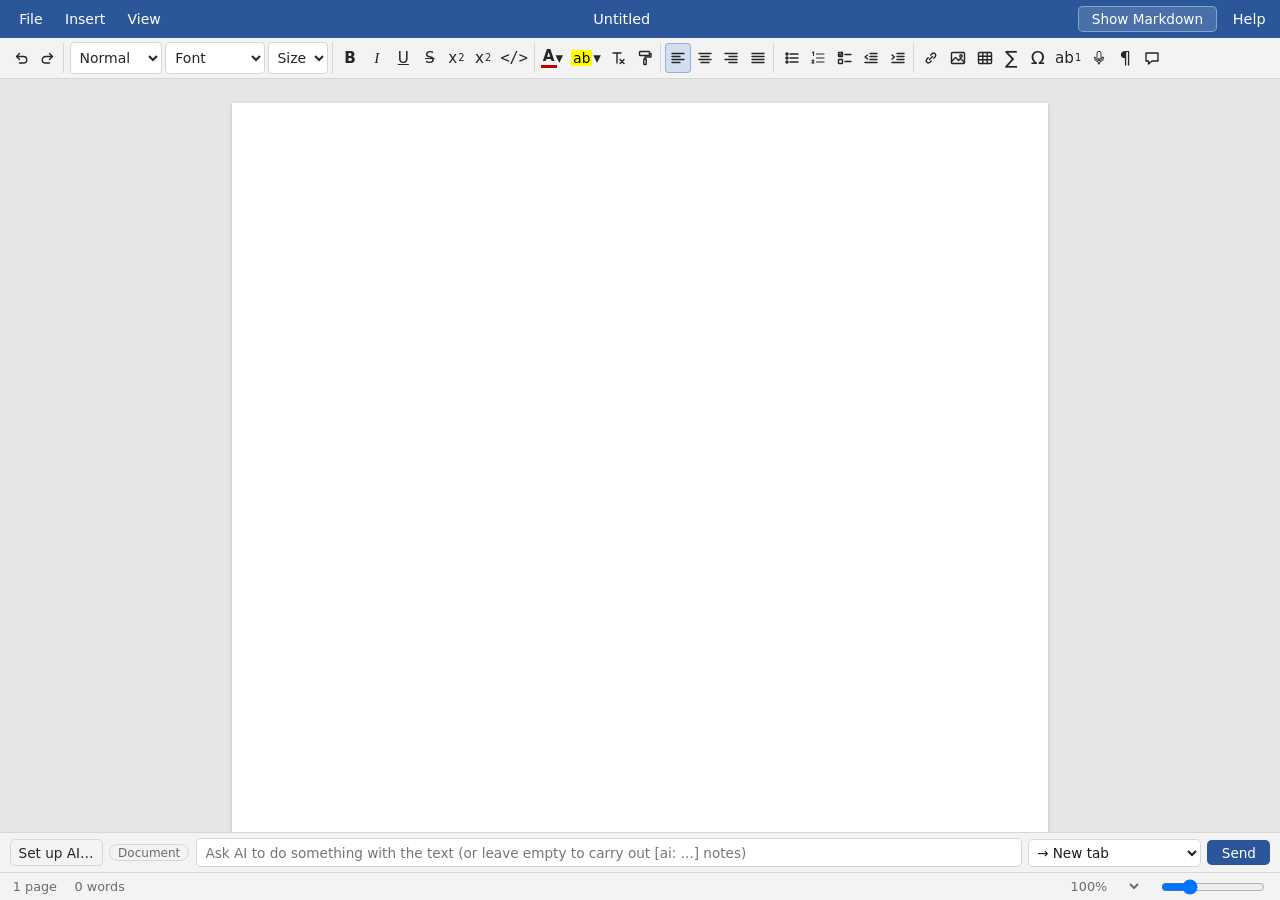
<file: index.html>
<!DOCTYPE html>
<html lang="en">
<head>
<meta charset="UTF-8">
<meta name="viewport" content="width=device-width, initial-scale=1.0">
<title>Simple Write</title>
<link rel="icon" type="image/svg+xml" href="favicon.svg">
<link rel="manifest" href="manifest.webmanifest">
<link rel="apple-touch-icon" href="icons/apple-touch-icon.png">
<meta name="theme-color" content="#2b579a">
<meta name="mobile-web-app-capable" content="yes">
<meta name="apple-mobile-web-app-capable" content="yes">
<meta name="apple-mobile-web-app-title" content="Simple Write">
<link rel="stylesheet" href="lib/katex/katex.min.css" onerror="this.onerror=null;this.href='https://cdn.jsdelivr.net/npm/katex@0.16.11/dist/katex.min.css'">
<link rel="stylesheet" href="lib/hljs-github.css" id="hljs-css" onerror="this.onerror=null;this.href='https://cdn.jsdelivr.net/npm/@highlightjs/cdn-assets@11.10.0/styles/github.min.css'">
<link rel="stylesheet" href="css/style.css">
<style id="page-style"></style>
</head>
<body>

<svg width="0" height="0" style="position:absolute" aria-hidden="true">
  <defs>
    <symbol id="i-undo" viewBox="0 0 16 16"><path d="M4 6.5h6.5a3.25 3.25 0 0 1 0 6.5H6.5M6.5 3.5l-3 3 3 3"/></symbol>
    <symbol id="i-redo" viewBox="0 0 16 16"><path d="M12 6.5H5.5a3.25 3.25 0 0 0 0 6.5h4M9.5 3.5l3 3-3 3"/></symbol>
    <symbol id="i-left" viewBox="0 0 16 16"><path d="M2 3.5h12M2 6.5h8M2 9.5h12M2 12.5h8"/></symbol>
    <symbol id="i-center" viewBox="0 0 16 16"><path d="M2 3.5h12M4 6.5h8M2 9.5h12M4 12.5h8"/></symbol>
    <symbol id="i-right" viewBox="0 0 16 16"><path d="M2 3.5h12M6 6.5h8M2 9.5h12M6 12.5h8"/></symbol>
    <symbol id="i-justify" viewBox="0 0 16 16"><path d="M2 3.5h12M2 6.5h12M2 9.5h12M2 12.5h12"/></symbol>
    <symbol id="i-bullets" viewBox="0 0 16 16"><path d="M6 4h8M6 8h8M6 12h8"/><circle cx="3" cy="4" r="1" fill="currentColor"/><circle cx="3" cy="8" r="1" fill="currentColor"/><circle cx="3" cy="12" r="1" fill="currentColor"/></symbol>
    <symbol id="i-numbers" viewBox="0 0 16 16"><path d="M6.5 4h7.5M6.5 8h7.5M6.5 12h7.5M2.5 2.5l1-.5v3.5M2 10.5c.3-.6 1.8-.8 1.8.2 0 .7-1.8 1.4-1.8 2.3h2" stroke-width="1.1"/></symbol>
    <symbol id="i-check" viewBox="0 0 16 16"><rect x="1.5" y="2.5" width="4" height="4" rx=".5"/><path d="M2.3 4.5l1 1 1.5-2"/><rect x="1.5" y="9.5" width="4" height="4" rx=".5"/><path d="M8 4.5h6M8 11.5h6"/></symbol>
    <symbol id="i-outdent" viewBox="0 0 16 16"><path d="M7 3.5h7M7 6.5h7M7 9.5h7M2 12.5h12M4.5 5l-2.5 2 2.5 2"/></symbol>
    <symbol id="i-indent" viewBox="0 0 16 16"><path d="M7 3.5h7M7 6.5h7M7 9.5h7M2 12.5h12M2 5l2.5 2L2 9"/></symbol>
    <symbol id="i-link" viewBox="0 0 16 16"><path d="M6.5 9.5l3-3M5.2 7.8 3.8 9.2a2.2 2.2 0 0 0 3.1 3.1l1.4-1.4M10.8 8.2l1.4-1.4a2.2 2.2 0 0 0-3.1-3.1L7.7 5.1"/></symbol>
    <symbol id="i-image" viewBox="0 0 16 16"><rect x="1.5" y="2.5" width="13" height="11" rx="1"/><path d="M1.5 11.5l4-4 3 3 2-2 4 4"/><circle cx="11" cy="6" r="1.2"/></symbol>
    <symbol id="i-table" viewBox="0 0 16 16"><rect x="1.5" y="2.5" width="13" height="11" rx="1"/><path d="M1.5 6.2h13M1.5 9.8h13M5.8 2.5v11M10.2 2.5v11"/></symbol>
    <symbol id="i-comment" viewBox="0 0 16 16"><path d="M2 3h12v8H8l-3.5 3v-3H2z"/></symbol>
    <symbol id="i-painter" viewBox="0 0 16 16"><rect x="2.5" y="1.5" width="10" height="4" rx=".8"/><path d="M12.5 3.5h1.5v3.5H8v2"/><rect x="6.8" y="9" width="2.4" height="5.5" rx=".6"/></symbol>
    <symbol id="i-clear" viewBox="0 0 16 16"><path d="M3 3h8M7 3v10M10 9.5l4 4M14 9.5l-4 4"/></symbol>
    <symbol id="i-outline" viewBox="0 0 16 16"><path d="M2 3.5h12M4.5 7h9.5M4.5 10h9.5M2 13h12"/></symbol>
    <symbol id="i-moon" viewBox="0 0 16 16"><path d="M13 9.8A5.5 5.5 0 0 1 6.2 3a5.5 5.5 0 1 0 6.8 6.8z"/></symbol>
  </defs>
</svg>

<header class="titlebar">
  <nav class="menus" aria-label="Menus">
    <button class="menu-btn" data-menu="menu-file" type="button">File</button>
    <button class="menu-btn" data-menu="menu-insert" type="button">Insert</button>
    <button class="menu-btn" data-menu="menu-view" type="button">View</button>
  </nav>
  <div class="doc-title" title="Document name"><span id="doc-name">Untitled</span><span id="doc-state"></span></div>
  <div class="tb-right">
    <button id="v-toggle" class="viewbtn" type="button" title="Switch to the Markdown source (Ctrl+/)">Show Markdown</button>
    <a class="help-link" href="help.html" target="_blank" rel="noopener">Help</a>
  </div>
</header>

<div class="ribbon" id="ribbon" role="toolbar" aria-label="Formatting">
  <div class="grp">
    <button class="tb" data-cmd="undo" title="Undo (Ctrl+Z)" type="button"><svg><use href="#i-undo"/></svg></button>
    <button class="tb" data-cmd="redo" title="Redo (Ctrl+Y)" type="button"><svg><use href="#i-redo"/></svg></button>
  </div>
  <div class="grp">
    <select id="sel-style" title="Paragraph style" class="fmt">
      <option value="p">Normal</option><option value="h1">Heading 1</option><option value="h2">Heading 2</option><option value="h3">Heading 3</option><option value="h4">Heading 4</option><option value="h5">Heading 5</option><option value="h6">Heading 6</option><option value="blockquote">Quote</option>
    </select>
    <select id="sel-font" title="Font of the selection" class="fmt">
      <option value="">Font</option>
    </select>
    <select id="sel-size" title="Font size of the selection" class="fmt narrow">
      <option value="">Size</option>
    </select>
  </div>
  <div class="grp">
    <button class="tb fmt" data-cmd="bold" title="Bold (Ctrl+B)" type="button"><b>B</b></button>
    <button class="tb fmt" data-cmd="italic" title="Italic (Ctrl+I)" type="button"><i class="serif">I</i></button>
    <button class="tb fmt" data-cmd="underline" title="Underline (Ctrl+U)" type="button"><u>U</u></button>
    <button class="tb fmt" data-cmd="strikeThrough" title="Strikethrough" type="button"><s>S</s></button>
    <button class="tb fmt" data-cmd="subscript" title="Subscript (Ctrl+=)" type="button">x<sub>2</sub></button>
    <button class="tb fmt" data-cmd="superscript" title="Superscript (Ctrl+Shift+=)" type="button">x<sup>2</sup></button>
    <button class="tb fmt mono" data-cmd="code" title="Inline code (Ctrl+`)" type="button">&lt;/&gt;</button>
  </div>
  <div class="grp">
    <button class="tb fmt" id="btn-color" title="Text color" type="button"><span class="acolor">A<span class="bar" id="color-bar"></span></span>&#9662;</button>
    <button class="tb fmt" id="btn-hilite" title="Highlight" type="button"><span class="hcolor"><span class="hl" id="hilite-bar">ab</span></span>&#9662;</button>
    <button class="tb fmt" data-cmd="clear" title="Clear formatting (Ctrl+Space)" type="button"><svg><use href="#i-clear"/></svg></button>
    <button class="tb fmt" data-cmd="painter" id="btn-painter" title="Format painter: copy the formatting at the cursor, then select text to apply it" type="button"><svg><use href="#i-painter"/></svg></button>
  </div>
  <div class="grp">
    <button class="tb fmt" data-cmd="justifyLeft" title="Align left (Ctrl+L)" type="button"><svg><use href="#i-left"/></svg></button>
    <button class="tb fmt" data-cmd="justifyCenter" title="Center (Ctrl+E)" type="button"><svg><use href="#i-center"/></svg></button>
    <button class="tb fmt" data-cmd="justifyRight" title="Align right (Ctrl+R)" type="button"><svg><use href="#i-right"/></svg></button>
    <button class="tb fmt" data-cmd="justifyFull" title="Justify (Ctrl+J)" type="button"><svg><use href="#i-justify"/></svg></button>
  </div>
  <div class="grp">
    <button class="tb fmt" data-cmd="insertUnorderedList" title="Bulleted list (Ctrl+Shift+L)" type="button"><svg><use href="#i-bullets"/></svg></button>
    <button class="tb fmt" data-cmd="insertOrderedList" title="Numbered list" type="button"><svg><use href="#i-numbers"/></svg></button>
    <button class="tb fmt" data-cmd="checklist" title="Checklist" type="button"><svg><use href="#i-check"/></svg></button>
    <button class="tb fmt" data-cmd="outdent" title="Decrease list level (Shift+Tab)" type="button"><svg><use href="#i-outdent"/></svg></button>
    <button class="tb fmt" data-cmd="indent" title="Increase list level (Tab)" type="button"><svg><use href="#i-indent"/></svg></button>
  </div>
  <div class="grp">
    <button class="tb fmt" data-cmd="link" title="Link (Ctrl+K)" type="button"><svg><use href="#i-link"/></svg></button>
    <button class="tb fmt" data-cmd="image" title="Picture" type="button"><svg><use href="#i-image"/></svg></button>
    <button class="tb fmt" data-cmd="table" title="Table" type="button"><svg><use href="#i-table"/></svg></button>
    <button class="tb fmt big" data-cmd="equation" title="Equation (Alt+=)" type="button">&#8721;</button>
    <button class="tb fmt big" data-cmd="symbol" title="Symbol" type="button">&Omega;</button>
    <button class="tb fmt" data-cmd="footnote" title="Footnote (Ctrl+Alt+F)" type="button">ab<sup>1</sup></button>
    <button class="tb big mic" id="btn-mic" title="Dictate (Ctrl+Shift+Space)" type="button"><svg viewBox="0 0 24 24" width="16" height="16" fill="currentColor" aria-hidden="true"><path d="M12 14a3 3 0 0 0 3-3V5a3 3 0 0 0-6 0v6a3 3 0 0 0 3 3zm5-3a5 5 0 0 1-10 0H5a7 7 0 0 0 6 6.92V21h2v-3.08A7 7 0 0 0 19 11h-2z"/></svg></button>
    <button class="tb fmt big" id="btn-marks" data-cmd="marks" title="Show tabs and paragraph marks (Ctrl+Shift+8)" type="button">&para;</button>
    <button class="tb fmt" data-cmd="comment" title="Comment (Ctrl+Alt+M)" type="button"><svg><use href="#i-comment"/></svg></button>
  </div>
</div>

<main class="workspace">
  <aside id="outline-pane" class="pane left" hidden>
    <div class="pane-head">Outline<button class="x" data-close="outline" type="button" aria-label="Close">&#10005;</button></div>
    <div id="outline-list" class="pane-body"></div>
  </aside>
  <div id="scroller" class="scroller">
    <div id="ruler" class="ruler" hidden title="Ruler"></div>
    <div id="page" class="page">
      <div id="doc" class="doc" contenteditable="true" spellcheck="true" aria-label="Document"></div>
      <div id="derived" class="derived" contenteditable="false"></div>
    </div>
    <textarea id="source" class="source" spellcheck="true" aria-label="Markdown source" hidden></textarea>
  </div>
  <aside id="comments-pane" class="pane right" hidden>
    <div class="pane-head">Comments<button class="x" data-close="comments" type="button" aria-label="Close">&#10005;</button></div>
    <div id="comments-list" class="pane-body"></div>
  </aside>
</main>

<div id="aibar" class="aibar" hidden>
  <button id="ai-model" class="ai-model" type="button">Set up AI&hellip;</button>
  <span id="ai-scope" class="ai-scope">Document</span>
  <input id="ai-prompt" type="text" autocomplete="off" placeholder="Ask AI to do something with the text (or leave empty to carry out [ai: ...] notes)" aria-label="AI instruction">
  <select id="ai-target" title="Where the answer goes"><option value="tab">&rarr; New tab</option><option value="replace">&rarr; Replace document</option><option value="below">&rarr; Add at the end</option></select>
  <button id="ai-send" class="ai-send" type="button">Send</button>
  <span id="ai-status" class="ai-status"></span>
</div>
<footer class="status">
  <span id="st-pages"></span><span id="st-words"></span><span class="grow" id="st-msg"></span>
  <select id="sel-zoom" title="Zoom">
    <option value="0.75">75%</option><option value="0.9">90%</option><option value="1" selected>100%</option><option value="1.1">110%</option><option value="1.25">125%</option><option value="1.5">150%</option><option value="2">200%</option><option value="fit">Fit width</option>
  </select>
  <input id="zoom-range" type="range" min="40" max="300" step="5" value="100" title="Zoom (Ctrl+wheel, Ctrl+Alt+Plus/Minus, Ctrl+Alt+0 for 100%)" aria-label="Zoom">
</footer>

<!-- menus -->
<div class="menu" id="menu-file" hidden>
  <button data-act="new" type="button">New<kbd>opens a new tab</kbd></button>
  <button data-act="open" type="button">Open&hellip;<kbd>Ctrl+O</kbd></button>
  <button data-act="openFolder" type="button">Open folder&hellip;</button>
  <button data-act="drafts" type="button">Recent drafts&hellip;</button>
  <hr>
  <button data-act="save" type="button">Save<kbd>Ctrl+S</kbd></button>
  <button data-act="saveAs" type="button">Save as&hellip;<kbd>Ctrl+Shift+S</kbd></button>
  <button data-act="print" type="button">Print or save as PDF&hellip;<kbd>Ctrl+P</kbd></button>
  <hr>
  <button data-act="copyMd" type="button">Copy all as Markdown<kbd>for AI chats</kbd></button>
  <button data-act="copyRich" type="button">Copy all as formatted text<kbd>for Word, email</kbd></button>
  <hr>
  <button data-act="pageSetup" type="button">Page and document setup&hellip;</button>
  <button data-act="userName" type="button">Your name for comments&hellip;</button>
</div>
<div class="menu" id="menu-insert" hidden>
  <button data-act="equation" type="button">Equation&hellip;<kbd>Alt+=</kbd></button>
  <button data-act="symbol" type="button">Symbol&hellip;</button>
  <button data-act="image" type="button">Picture&hellip;</button>
  <button data-act="media" type="button">Video or audio&hellip;</button>
  <button data-act="mediaurl" type="button">Video or audio from a web address&hellip;</button>
  <button data-act="table" type="button">Table&hellip;</button>
  <button data-act="csv" type="button" title="A .csv or .tsv file becomes a table">Table from a CSV file&hellip;</button>
  <input type="file" id="csv-file" accept=".csv,.tsv,.txt,text/csv,text/tab-separated-values,text/plain" hidden>
  <button data-act="link" type="button">Link&hellip;<kbd>Ctrl+K</kbd></button>
  <hr>
  <button data-act="footnote" type="button">Footnote&hellip;<kbd>Ctrl+Alt+F</kbd></button>
  <button data-act="comment" type="button">Comment&hellip;<kbd>Ctrl+Alt+M</kbd></button>
  <button data-act="cite" type="button">Citation&hellip;</button>
  <button data-act="xref" type="button">Cross-reference&hellip;</button>
  <button data-act="transcribe" type="button" title="Writes out the speech in a recording as text (uses the AI provider)">Speech from an audio file&hellip;</button>
  <input type="file" id="media-file" accept="video/*,audio/*,.mp4,.m4v,.webm,.mov,.mp3,.m4a,.wav,.ogg,.aac,.flac" hidden>
  <input type="file" id="audio-file" accept="audio/*,video/*,.m4a,.mp3,.wav,.ogg,.webm,.mp4" hidden>
  <button data-act="aitag" type="button">Note to the AI<kbd>Ctrl+Alt+I</kbd></button>
  <hr>
  <button data-act="codeblock" type="button">Code block&hellip;</button>
  <button data-act="hr" type="button">Horizontal line</button>
  <button data-act="pagebreak" type="button">Page break<kbd>Ctrl+Enter</kbd></button>
  <button data-act="toc" type="button">Table of contents</button>
</div>
<div class="menu" id="menu-view" hidden>
  <button data-act="outline" type="button"><span class="ck" id="ck-outline"></span>Outline pane</button>
  <button data-act="comments" type="button"><span class="ck" id="ck-comments"></span>Comments pane</button>
  <button data-act="dark" type="button"><span class="ck" id="ck-dark"></span>Dark mode</button>
  <button data-act="focus" type="button"><span class="ck" id="ck-focus"></span>Focus mode<kbd>Esc leaves</kbd></button>
  <button data-act="dictate" type="button"><span class="ck" id="ck-mic"></span>Dictate<kbd>Ctrl+Shift+Space</kbd></button>
  <button data-act="marks" type="button"><span class="ck" id="ck-marks"></span>Show tabs and paragraph marks<kbd>Ctrl+Shift+8</kbd></button>
  <button data-act="super" type="button">Super-focus (full screen)<kbd>Ctrl+Shift+F</kbd></button>
  <button data-act="present" type="button">Present from the start<kbd>F5</kbd></button>
  <button data-act="presenthere" type="button">Present from this page<kbd>Shift+F5</kbd></button>
  <button data-act="sorter" type="button">Slide sorter&hellip;</button>
  <hr>
  <button data-act="aibar" type="button"><span class="ck" id="ck-ai"></span>AI prompt line</button>
  <button data-act="aisetup" type="button">AI provider and model&hellip;</button>
  <hr>
  <button data-act="ruler" type="button"><span class="ck" id="ck-ruler"></span>Ruler (margins and tab stops)</button>
  <button data-act="columns" type="button"><span class="ck" id="ck-columns"></span>Two columns</button>
  <button data-act="zoomin" type="button">Zoom in<kbd>Ctrl+Alt++</kbd></button>
  <button data-act="zoomout" type="button">Zoom out<kbd>Ctrl+Alt+&minus;</kbd></button>
  <button data-act="zoomfit" type="button">Fit page width</button>
  <hr>
  <button data-act="replace" type="button">Find and replace&hellip;<kbd>Ctrl+H</kbd></button>
</div>
<div class="menu palette" id="menu-color" hidden></div>
<div class="menu palette" id="menu-hilite" hidden></div>

<!-- floating bars -->
<div id="tablebar" class="floatbar" hidden>
  <button data-tbl="rowAbove" type="button" title="Insert row above">+Row&uarr;</button>
  <button data-tbl="rowBelow" type="button" title="Insert row below">+Row&darr;</button>
  <button data-tbl="colLeft" type="button" title="Insert column to the left">+Col&larr;</button>
  <button data-tbl="colRight" type="button" title="Insert column to the right">+Col&rarr;</button>
  <button data-tbl="delRow" type="button" title="Delete row">&minus;Row</button>
  <button data-tbl="delCol" type="button" title="Delete column">&minus;Col</button>
  <span class="sep"></span>
  <button data-tbl="alignLeft" type="button" title="Align column left"><svg><use href="#i-left"/></svg></button>
  <button data-tbl="alignCenter" type="button" title="Center column"><svg><use href="#i-center"/></svg></button>
  <button data-tbl="alignRight" type="button" title="Align column right"><svg><use href="#i-right"/></svg></button>
  <span class="sep"></span>
  <button data-tbl="caption" type="button" title="Add or edit the table caption">Caption</button>
  <button data-tbl="delTable" type="button" title="Delete table">Delete</button>
</div>
<div id="imghandles" class="imghandles" hidden><i data-c="nw"></i><i data-c="ne"></i><i data-c="sw"></i><i data-c="se"></i><i data-c="n" title="Drag to stretch"></i><i data-c="s" title="Drag to stretch"></i><i data-c="w" title="Drag to stretch"></i><i data-c="e" title="Drag to stretch"></i></div>
<div id="mediabar" class="floatbar" hidden>
  <button data-med="25" type="button">25%</button>
  <button data-med="50" type="button">50%</button>
  <button data-med="75" type="button">75%</button>
  <button data-med="100" type="button">100%</button>
  <button data-med="auto" type="button" title="Natural size">Auto</button>
  <span class="sep vonly"></span>
  <button data-med="rotl" class="vonly" type="button" title="Rotate left (the file itself is not changed)">&#8634;</button>
  <button data-med="rotr" class="vonly" type="button" title="Rotate right (the file itself is not changed)">&#8635;</button>
  <button data-med="crop" class="vonly" type="button" title="Crop, or trim black bars">Crop&hellip;</button>
  <span class="sep"></span>
  <button data-med="float:none" type="button" title="In line with the text">In line</button>
  <button data-med="float:left" type="button" title="On the left, text flows on its right">Left</button>
  <button data-med="float:right" type="button" title="On the right, text flows on its left">Right</button>
  <button data-med="float:center" type="button" title="Alone on its line, centered">Center</button>
  <span class="sep"></span>
  <button data-med="delete" type="button">Delete</button>
</div>
<div id="imagebar" class="floatbar" hidden>
  <button data-img="25" type="button">25%</button>
  <button data-img="50" type="button">50%</button>
  <button data-img="75" type="button">75%</button>
  <button data-img="100" type="button">100%</button>
  <button data-img="auto" type="button" title="Natural size and shape">Auto</button>
  <span class="sep"></span>
  <button data-img="rotl" type="button" title="Rotate left">&#8634;</button>
  <button data-img="rotr" type="button" title="Rotate right">&#8635;</button>
  <button data-img="flip" type="button" title="Flip (mirror image)">&#8646;</button>
  <button data-img="crop" type="button" title="Crop">Crop&hellip;</button>
  <span class="sep"></span>
  <button data-img="float:none" type="button" title="In line with the text (a captioned picture stands alone, centered)">In line</button>
  <button data-img="float:left" type="button" title="Picture on the left, text flows on its right">Left</button>
  <button data-img="float:right" type="button" title="Picture on the right, text flows on its left">Right</button>
  <button data-img="float:center" type="button" title="Picture alone on its line, centered">Center</button>
  <span class="sep"></span>
  <button data-img="edit" type="button">Caption&hellip;</button>
  <button data-img="delete" type="button">Delete</button>
</div>

<!-- dialogs -->
<dialog id="dlg-eq" class="dlg wide">
  <form method="dialog">
    <h2>Equation</h2>
    <div class="eq-tabs" id="eq-tabs"></div>
    <div class="eq-palette" id="eq-palette"></div>
    <label class="lbl">LaTeX <span class="hint">(you can also paste an equation from Simple Solver, Word or a web page here)</span></label>
    <textarea id="eq-tex" rows="4" spellcheck="false" class="mono"></textarea>
    <div id="eq-preview" class="eq-preview"></div>
    <div class="row">
      <label><input type="checkbox" id="eq-display"> Display (on its own line)</label>
      <label><input type="checkbox" id="eq-number"> Numbered</label>
      <label class="eq-lbl">Label <input type="text" id="eq-label" size="14" placeholder="eq:energy"></label>
    </div>
    <div class="btns"><button value="cancel" type="submit">Cancel</button><button value="ok" type="submit" class="primary" id="eq-ok">Insert</button></div>
  </form>
</dialog>

<dialog id="dlg-sym" class="dlg wide">
  <form method="dialog">
    <h2>Symbol</h2>
    <div id="sym-grid" class="sym-grid"></div>
    <div class="btns"><button value="cancel" type="submit">Close</button></div>
  </form>
</dialog>

<dialog id="dlg-link" class="dlg">
  <form method="dialog">
    <h2>Link</h2>
    <label class="lbl">Text to display</label><input type="text" id="link-text">
    <label class="lbl">Address</label><input type="text" id="link-url" placeholder="https://">
    <div class="btns"><button value="remove" type="submit" id="link-remove">Remove link</button><button value="cancel" type="submit">Cancel</button><button value="ok" type="submit" class="primary">OK</button></div>
  </form>
</dialog>

<dialog id="dlg-img" class="dlg">
  <form method="dialog">
    <h2>Picture</h2>
    <div class="row" id="img-source-row">
      <button type="button" id="img-pick">Choose a file&hellip;</button>
      <span id="img-picked" class="hint">or type an address:</span>
    </div>
    <input type="text" id="img-url" placeholder="https://… or images/name.png">
    <label class="lbl">Caption <span class="hint">(leave empty for a picture without caption)</span></label>
    <input type="text" id="img-cap">
    <div class="row">
      <label><input type="checkbox" id="img-number" checked> Numbered (Figure 1, 2, &hellip;)</label>
      <label>Width <select id="img-width"><option value="">Natural</option><option>25%</option><option>33%</option><option>50%</option><option>66%</option><option>75%</option><option>100%</option></select></label>
    </div>
    <input type="file" id="img-file" accept="image/*" hidden>
    <div class="btns"><button value="cancel" type="submit">Cancel</button><button value="ok" type="submit" class="primary" id="img-ok">Insert</button></div>
  </form>
</dialog>

<dialog id="dlg-table" class="dlg">
  <form method="dialog">
    <h2>Table</h2>
    <div class="row"><label>Columns <input type="number" id="tbl-cols" min="1" max="20" value="3"></label><label>Rows <input type="number" id="tbl-rows" min="1" max="200" value="3"></label></div>
    <label class="lbl">Caption <span class="hint">(optional)</span></label><input type="text" id="tbl-cap">
    <label><input type="checkbox" id="tbl-number" checked> Numbered (Table 1, 2, &hellip;)</label>
    <p class="hint">The first row is the header row. Markdown tables cannot merge cells.</p>
    <div class="btns"><button value="cancel" type="submit">Cancel</button><button value="ok" type="submit" class="primary">Insert</button></div>
  </form>
</dialog>

<dialog id="dlg-text" class="dlg">
  <form method="dialog">
    <h2 id="text-title">Footnote</h2>
    <p class="hint" id="text-hint"></p>
    <textarea id="text-val" rows="4"></textarea>
    <div class="btns"><button value="delete" type="submit" id="text-del">Delete</button><button value="cancel" type="submit">Cancel</button><button value="ok" type="submit" class="primary">OK</button></div>
  </form>
</dialog>

<dialog id="dlg-code" class="dlg wide">
  <form method="dialog">
    <h2>Code block</h2>
    <div class="row"><label>Language <input type="text" id="code-lang" list="code-langs" size="14" placeholder="python"></label>
      <datalist id="code-langs"><option>python</option><option>javascript</option><option>matlab</option><option>c</option><option>cpp</option><option>java</option><option>bash</option><option>json</option><option>html</option><option>css</option><option>latex</option><option>r</option><option>sql</option><option>fortran</option><option>plaintext</option></datalist>
    </div>
    <textarea id="code-text" rows="12" spellcheck="false" class="mono"></textarea>
    <div class="btns"><button value="cancel" type="submit">Cancel</button><button value="ok" type="submit" class="primary">OK</button></div>
  </form>
</dialog>

<dialog id="dlg-cite" class="dlg wide">
  <form method="dialog">
    <h2>Citation</h2>
    <input type="search" id="cite-filter" placeholder="Search references">
    <div id="cite-list" class="pick-list"></div>
    <details id="cite-add"><summary>Add references (BibTeX)</summary>
      <p class="hint">Paste one or more BibTeX entries (Google Scholar: &ldquo;Cite&rdquo; &rarr; &ldquo;BibTeX&rdquo;), or load a .bib file.</p>
      <textarea id="cite-bib" rows="6" spellcheck="false" class="mono"></textarea>
      <div class="row"><button type="button" id="cite-add-btn">Add entries</button><button type="button" id="cite-load">Load .bib file&hellip;</button><input type="file" id="cite-file" accept=".bib,text/plain" hidden></div>
    </details>
    <div class="btns"><button value="cancel" type="submit">Cancel</button><button value="ok" type="submit" class="primary">Insert</button></div>
  </form>
</dialog>

<dialog id="dlg-xref" class="dlg wide">
  <form method="dialog">
    <h2>Cross-reference</h2>
    <p class="hint">Pick what to refer to. Its number is kept up to date automatically.</p>
    <div id="xref-list" class="pick-list"></div>
    <div class="btns"><button value="cancel" type="submit">Cancel</button><button value="ok" type="submit" class="primary">Insert</button></div>
  </form>
</dialog>

<dialog id="dlg-ai" class="dlg">
  <form method="dialog">
    <h2>AI provider and model</h2>
    <div class="grid2">
      <label>Provider</label><select id="ai-provider"></select>
      <label id="ai-key-lbl">API key</label><div id="ai-key-row" class="row"><input type="password" id="ai-key" autocomplete="off" spellcheck="false"><button type="button" id="ai-showkey" title="Show or hide the key">Show</button><button type="button" id="ai-forget" title="Remove the key from this browser">Forget</button></div>
      <label id="ai-url-lbl">Server address</label><div id="ai-url-row" class="row"><input type="text" id="ai-url" spellcheck="false"></div>
      <label id="ai-model-lbl">Model</label><div id="ai-model-row" class="row"><input type="text" id="ai-model-in" list="ai-models" spellcheck="false" placeholder="type or pick"><datalist id="ai-models"></datalist><button type="button" id="ai-reload" title="Ask the provider for its models again">Refresh list</button></div>
    </div>
    <p class="hint" id="ai-mstatus"></p>
    <div class="grid2"><label>Dictation</label><select id="ai-dict"><option value="browser">The browser (live, free)</option><option value="ai">This AI provider (more accurate, writes math; text appears when you stop)</option></select></div>
    <p class="hint"><span id="ai-hint"></span> <a id="ai-keylink" target="_blank" rel="noopener">Get a key</a></p>
    <div class="btns"><button value="cancel" type="submit">Cancel</button><button value="ok" type="submit" class="primary">OK</button></div>
  </form>
</dialog>
<dialog id="dlg-crop" class="dlg wide">
  <form method="dialog">
    <h2>Crop the picture</h2>
    <p class="hint">Drag the corners or the box, or drag across the picture to draw a new box.</p>
    <div style="text-align:center"><div id="crop-wrap" class="crop-wrap"><img id="crop-img" alt="" draggable="false"><div id="crop-box" class="crop-box"><i data-k="nw"></i><i data-k="ne"></i><i data-k="sw"></i><i data-k="se"></i></div></div></div>
    <p class="hint" id="crop-info"></p>
    <div class="btns"><button type="button" id="crop-all" style="margin-right:auto">Whole picture</button><button type="button" id="crop-auto" hidden style="margin-right:auto">Trim black bars</button><button value="cancel" type="submit">Cancel</button><button value="ok" type="submit" class="primary">Crop</button></div>
  </form>
</dialog>
<dialog id="dlg-setup" class="dlg">
  <form method="dialog">
    <h2>Page and document setup</h2>
    <div class="grid2">
      <label>Units</label><select id="su-units"><option value="in">Inches</option><option value="cm">Centimeters</option></select>
      <label>Paper</label><select id="su-paper"><option value="letter">Letter (8.5 &times; 11 in)</option><option value="a4">A4 (210 &times; 297 mm)</option><option value="screen">Screen 16:9 (slides)</option><option value="screen43">Screen 4:3 (slides)</option></select>
      <label>Margins</label><select id="su-margin"></select>
      <label>Columns</label><select id="su-cols"><option value="1">One</option><option value="2">Two</option></select>
      <label>Font</label><select id="su-font"></select>
      <label>Font size</label><select id="su-size"><option>10pt</option><option>11pt</option><option>12pt</option><option>14pt</option><option>18pt</option><option>20pt</option><option>24pt</option><option>28pt</option><option>32pt</option></select>
      <label>Line spacing</label><select id="su-line"><option value="1">Single</option><option value="1.15">1.15</option><option value="1.5">1.5</option><option value="2">Double</option></select>
      <label>Header text</label><input type="text" id="su-header" placeholder="(none)">
      <label>Footer text</label><input type="text" id="su-footer" placeholder="(none)">
    </div>
    <p class="hint">In the header and footer, <b>left | center | right</b> puts text in three places, and <code>{page}</code> <code>{pages}</code> <code>{title}</code> <code>{author}</code> <code>{date}</code> are filled in.</p>
    <label><input type="checkbox" id="su-pagenum"> Page numbers at the bottom</label>
    <label><input type="checkbox" id="su-skipfirst"> Nothing in the header and footer on the first page</label>
    <label><input type="checkbox" id="su-numsec"> Number the headings (1, 1.1, 1.2, &hellip;)</label>
    <details class="slides-opts"><summary>Slides (for Present)</summary>
      <div class="grid2">
        <label>Background</label><select id="su-bg"><option value="plain">Plain white</option><option value="dark">Dark</option><option value="navy">Navy</option><option value="sepia">Sepia</option></select>
        <label>Or a color / picture</label><span class="fade-row"><input type="text" id="su-bgtext" placeholder="#102a43 or a picture"> <button type="button" id="su-bgpick">Choose picture&hellip;</button></span><input type="file" id="su-bgfile" accept="image/*" hidden>
        <label></label><label class="inl"><input type="checkbox" id="su-bgsmall"> Reduce the picture's size (smaller file; not for logos or frames)</label>
        <label>Picture fits the page</label><select id="su-fit"><option value="fill">Fill (edges may be cropped)</option><option value="fit">Fit whole picture</option><option value="stretch">Stretch to the page</option></select>
        <label>Fade the picture</label><span class="fade-row"><input type="range" id="su-fade" min="0" max="95" step="5"> <select id="su-fadetone"><option value="dark">toward dark</option><option value="light">toward light</option></select></span>
        <label>Transition</label><select id="su-trans"><option value="fade">Fade</option><option value="slide">Slide</option><option value="none">None</option></select>
      </div>
      <div class="bg-prev-wrap"><div id="su-prev" class="bg-prev"><div class="bp-in"><b>Sample heading</b><br>Sample text, to judge the contrast</div></div></div>
      <label><input type="checkbox" id="su-reveal"> Show list items one at a time</label>
    </details>
    <p class="hint">These settings are stored at the top of the Markdown file, in the form Pandoc uses.</p>
    <div class="btns"><button value="cancel" type="submit">Cancel</button><button value="ok" type="submit" class="primary">OK</button></div>
  </form>
</dialog>

<dialog id="dlg-replace" class="dlg">
  <form method="dialog">
    <h2>Find and replace</h2>
    <label class="lbl">Find</label><input type="text" id="rp-find">
    <label class="lbl">Replace with</label><input type="text" id="rp-with">
    <div class="row"><label><input type="checkbox" id="rp-case"> Match case</label><label><input type="checkbox" id="rp-word"> Whole words</label></div>
    <p class="hint" id="rp-msg"></p>
    <div class="btns"><button type="button" id="rp-next">Find next</button><button type="button" id="rp-one">Replace</button><button type="button" id="rp-all">Replace all</button><button value="cancel" type="submit">Close</button></div>
  </form>
</dialog>

<dialog id="dlg-save" class="dlg">
  <form method="dialog">
    <h2>Save as</h2>
    <label class="lbl">File name</label><input type="text" id="sv-name">
    <div class="radios" id="sv-formats">
      <label><input type="radio" name="sv-fmt" value="md" checked> Markdown (.md) <span class="hint">pictures go into an images folder (or a .zip)</span></label>
      <label><input type="radio" name="sv-fmt" value="zip"> Everything in one .zip <span class="hint">document, pictures, video, audio; open the .zip to load it again</span></label>
      <label><input type="radio" name="sv-fmt" value="docx"> Word document (.docx)</label>
      <label><input type="radio" name="sv-fmt" value="pdf"> PDF <span class="hint">through the print window</span></label>
      <label><input type="radio" name="sv-fmt" value="html"> Web page (.html) <span class="hint">one file, pictures included</span></label>
      <label><input type="radio" name="sv-fmt" value="txt"> Plain text (.txt)</label>
    </div>
    <div class="btns"><button value="cancel" type="submit">Cancel</button><button value="ok" type="submit" class="primary">Save</button></div>
  </form>
</dialog>

<dialog id="dlg-list" class="dlg wide">
  <form method="dialog">
    <h2 id="list-title">Recent drafts</h2>
    <p class="hint" id="list-hint"></p>
    <div id="list-items" class="pick-list"></div>
    <div class="btns"><button value="cancel" type="submit">Close</button></div>
  </form>
</dialog>

<dialog id="dlg-ask" class="dlg">
  <form method="dialog">
    <h2 id="ask-title">Question</h2>
    <p id="ask-text"></p>
    <input type="text" id="ask-input" hidden>
    <div class="btns" id="ask-btns"></div>
  </form>
</dialog>

<input type="file" id="open-file" multiple hidden accept=".md,.markdown,.txt,.docx,.html,.htm,.zip,.bib,image/*,text/markdown,text/plain,text/html">
<input type="file" id="open-folder" webkitdirectory multiple hidden>

<script src="lib/marked.min.js"></script>
<script>window.marked || document.write('<script src="https://cdn.jsdelivr.net/npm/marked@12.0.2/marked.min.js"><\/script>')</script>
<script src="lib/purify.min.js"></script>
<script>window.DOMPurify || document.write('<script src="https://cdn.jsdelivr.net/npm/dompurify@3.1.6/dist/purify.min.js"><\/script>')</script>
<script src="lib/katex/katex.min.js"></script>
<script>window.katex || document.write('<script src="https://cdn.jsdelivr.net/npm/katex@0.16.11/dist/katex.min.js"><\/script>')</script>
<script src="lib/turndown.js"></script>
<script>window.TurndownService || document.write('<script src="https://cdn.jsdelivr.net/npm/turndown@7.2.0/dist/turndown.js"><\/script>')</script>
<script src="js/util.js"></script>
<script src="js/bib.js"></script>
<script src="js/render.js"></script>
<script src="js/headfoot.js"></script>
<script src="js/paginate.js"></script>
<script src="js/tomd.js"></script>
<script src="js/editor.js"></script>
<script src="js/dialogs.js"></script>
<script src="js/files.js"></script>
<script src="js/docx.js"></script>
<script src="js/import.js"></script>
<script src="js/docxread.js"></script>
<script src="js/shapes.js"></script>
<script src="js/layout.js"></script>
<script src="js/picture.js"></script>
<script src="js/csv.js"></script>
<script src="js/dictate.js"></script>
<script src="js/media.js"></script>
<script src="js/present.js"></script>
<script src="js/sorter.js"></script>
<script src="js/ai.js"></script>
<script src="js/app.js"></script>
</body>
</html>
</file>
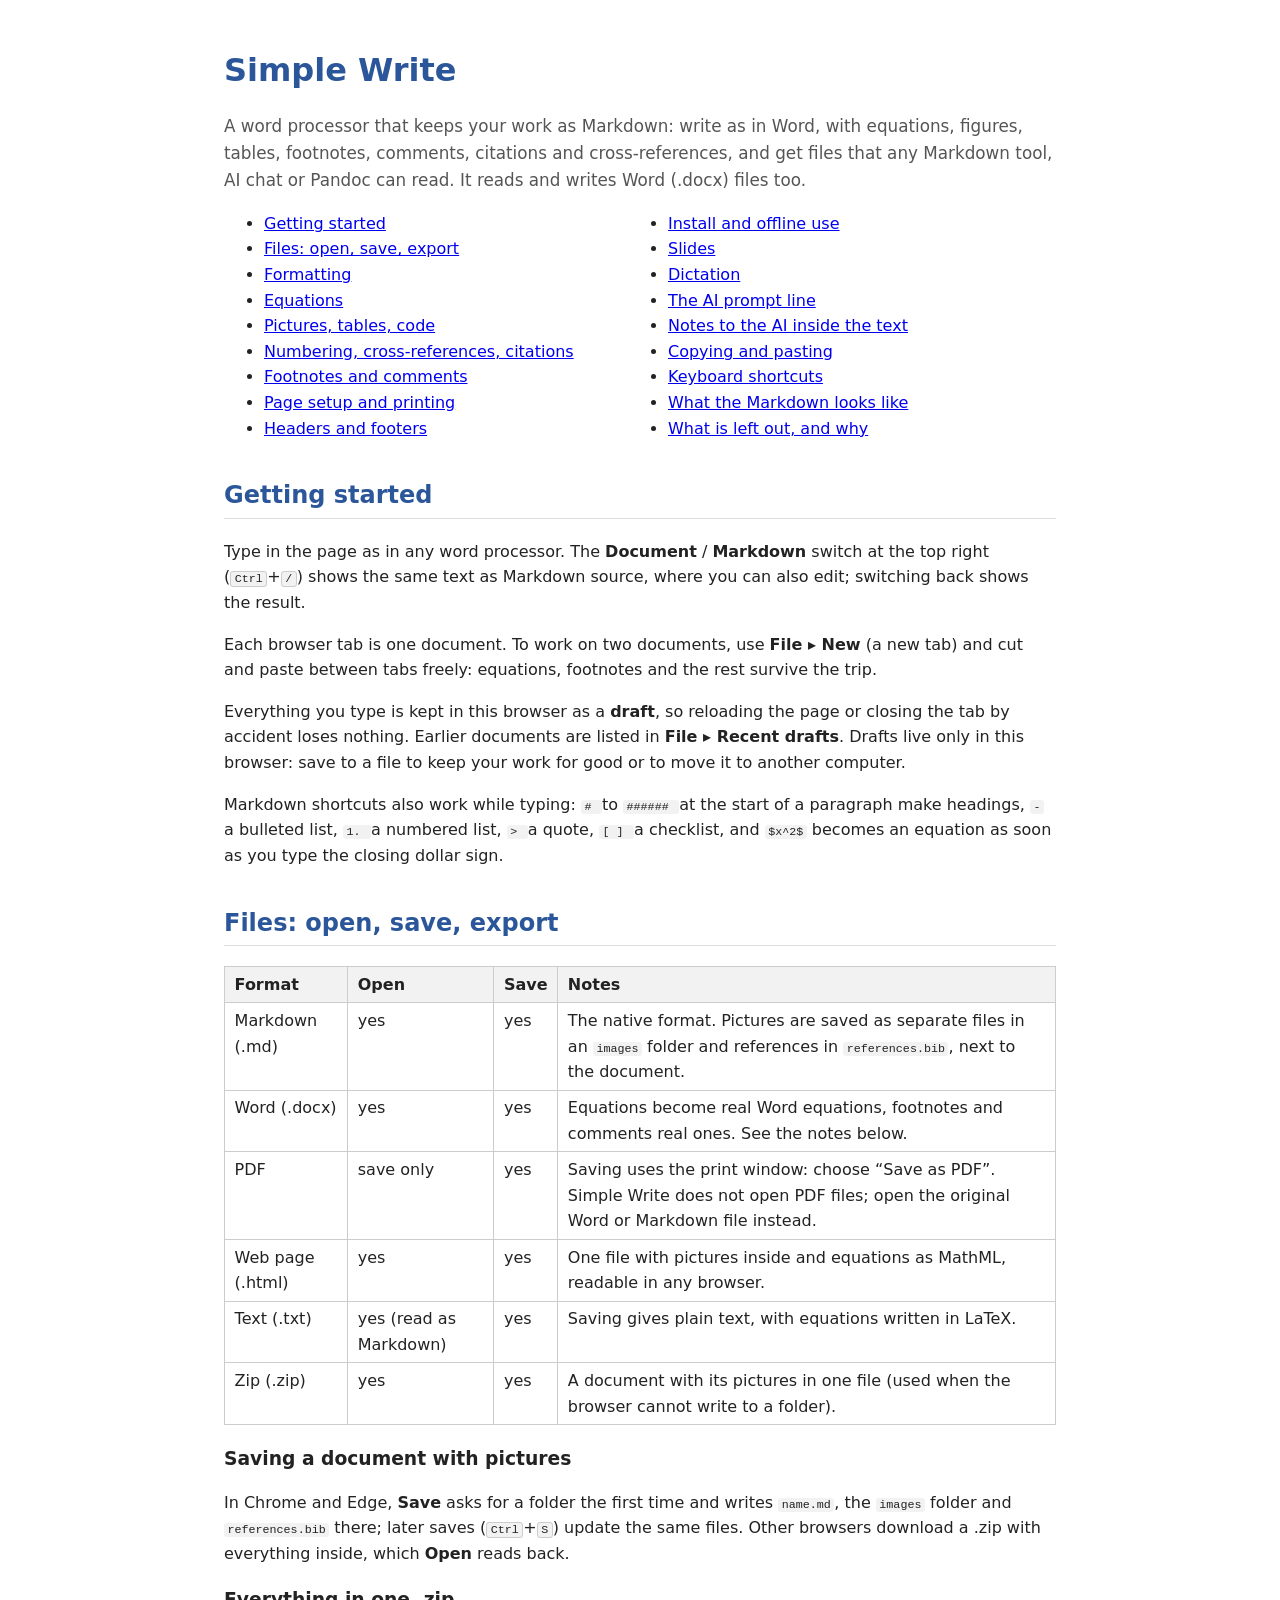
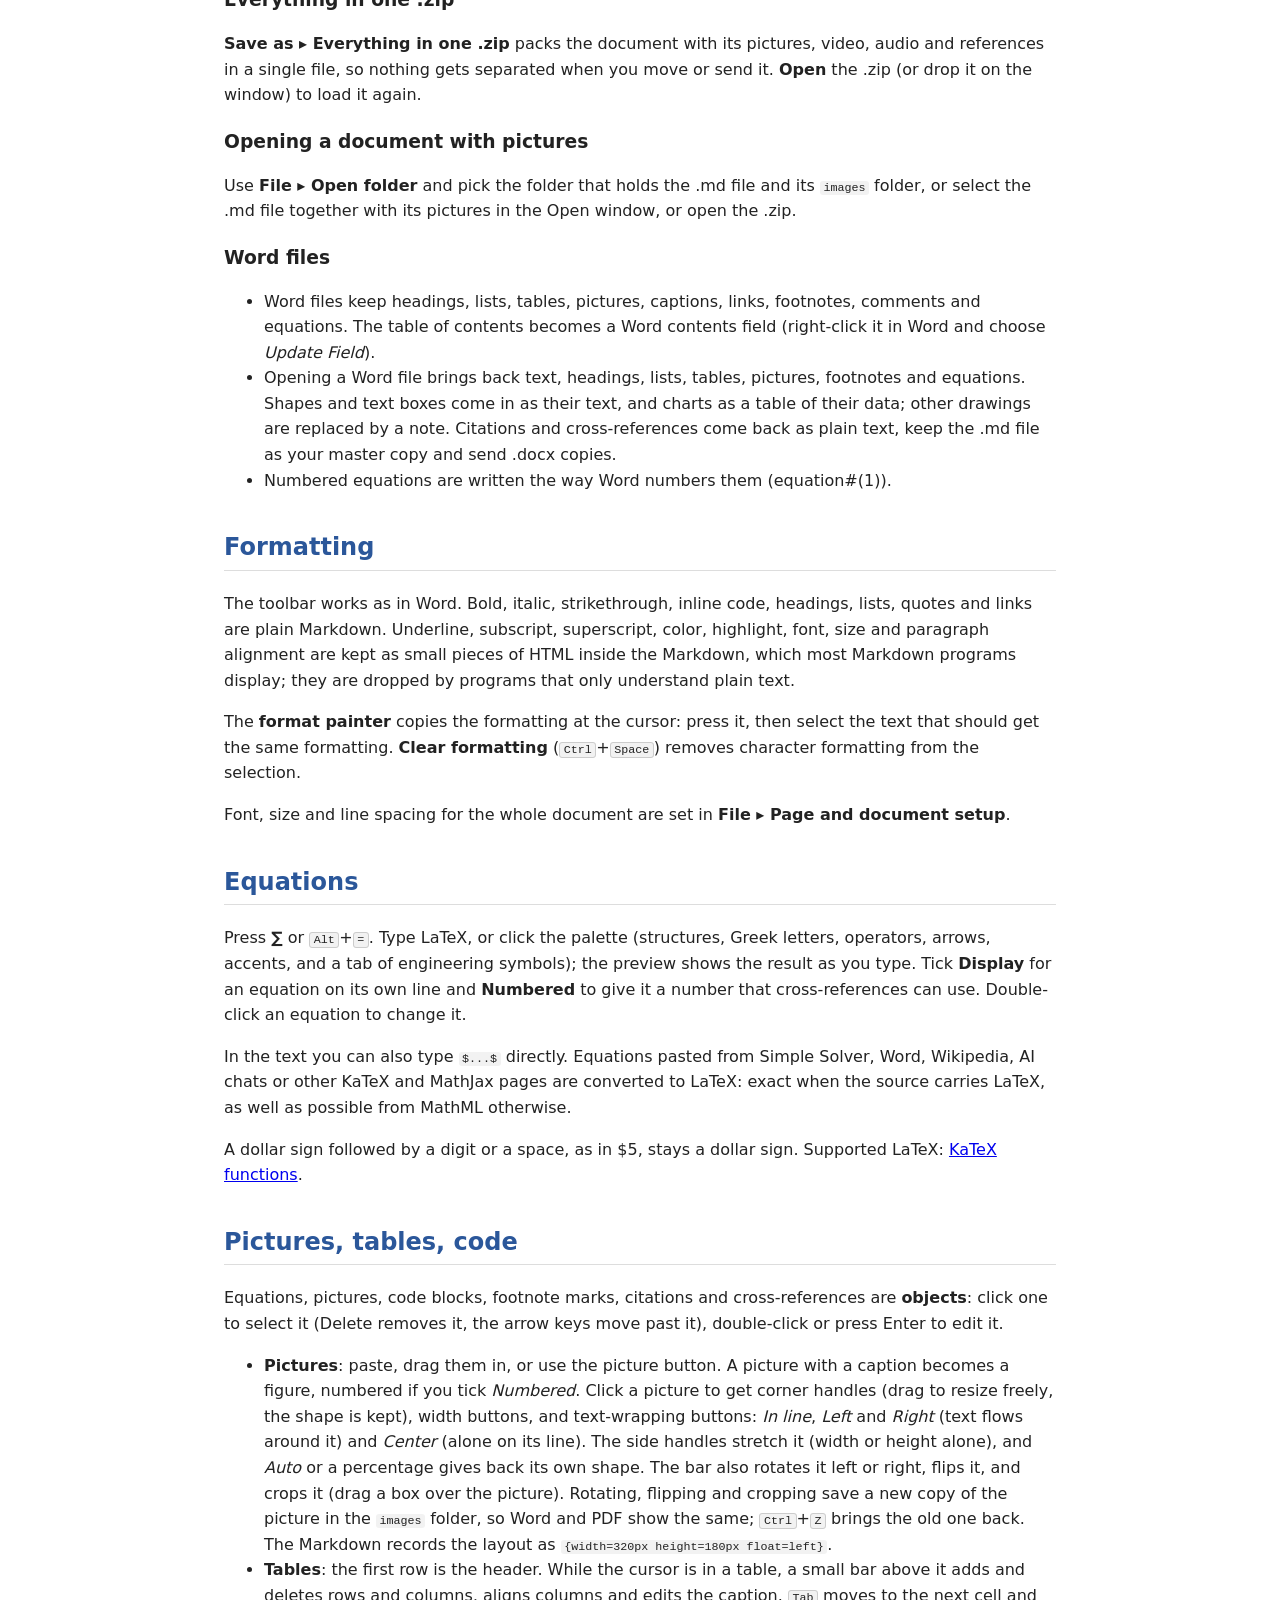
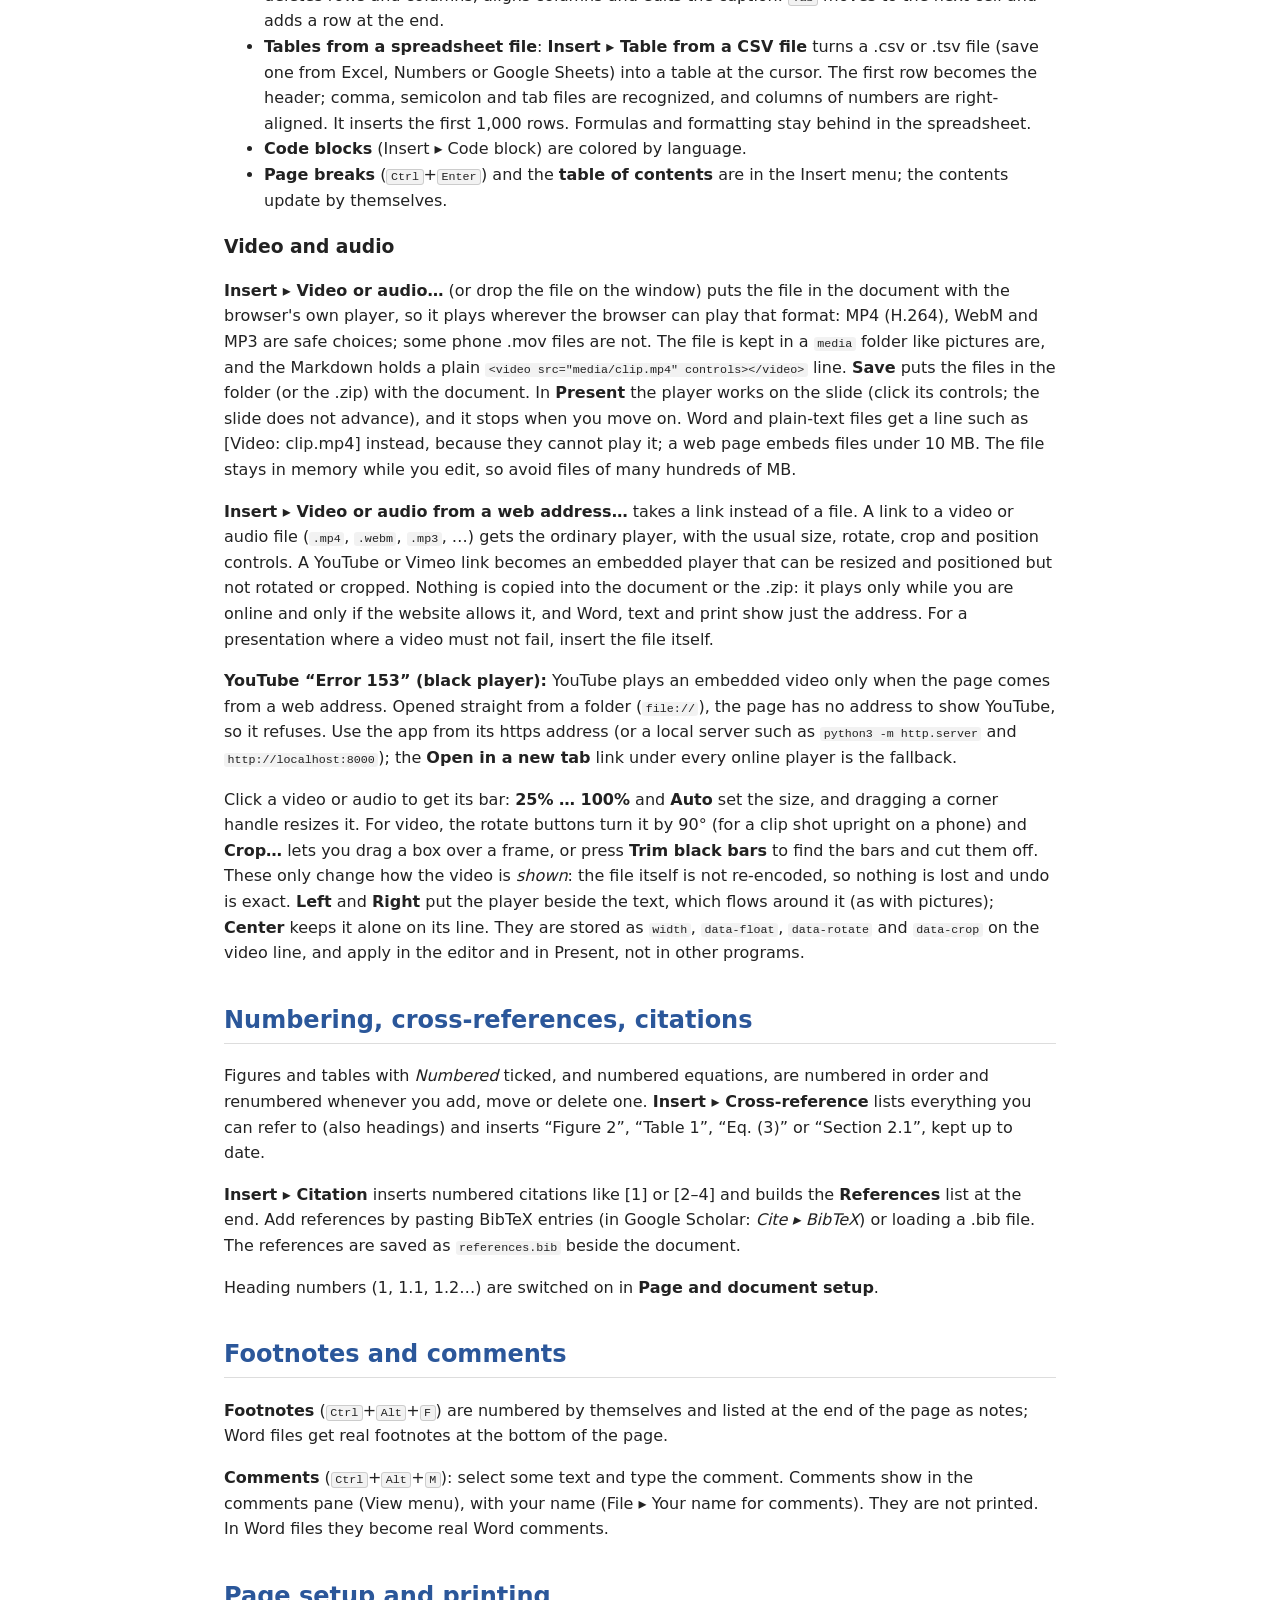
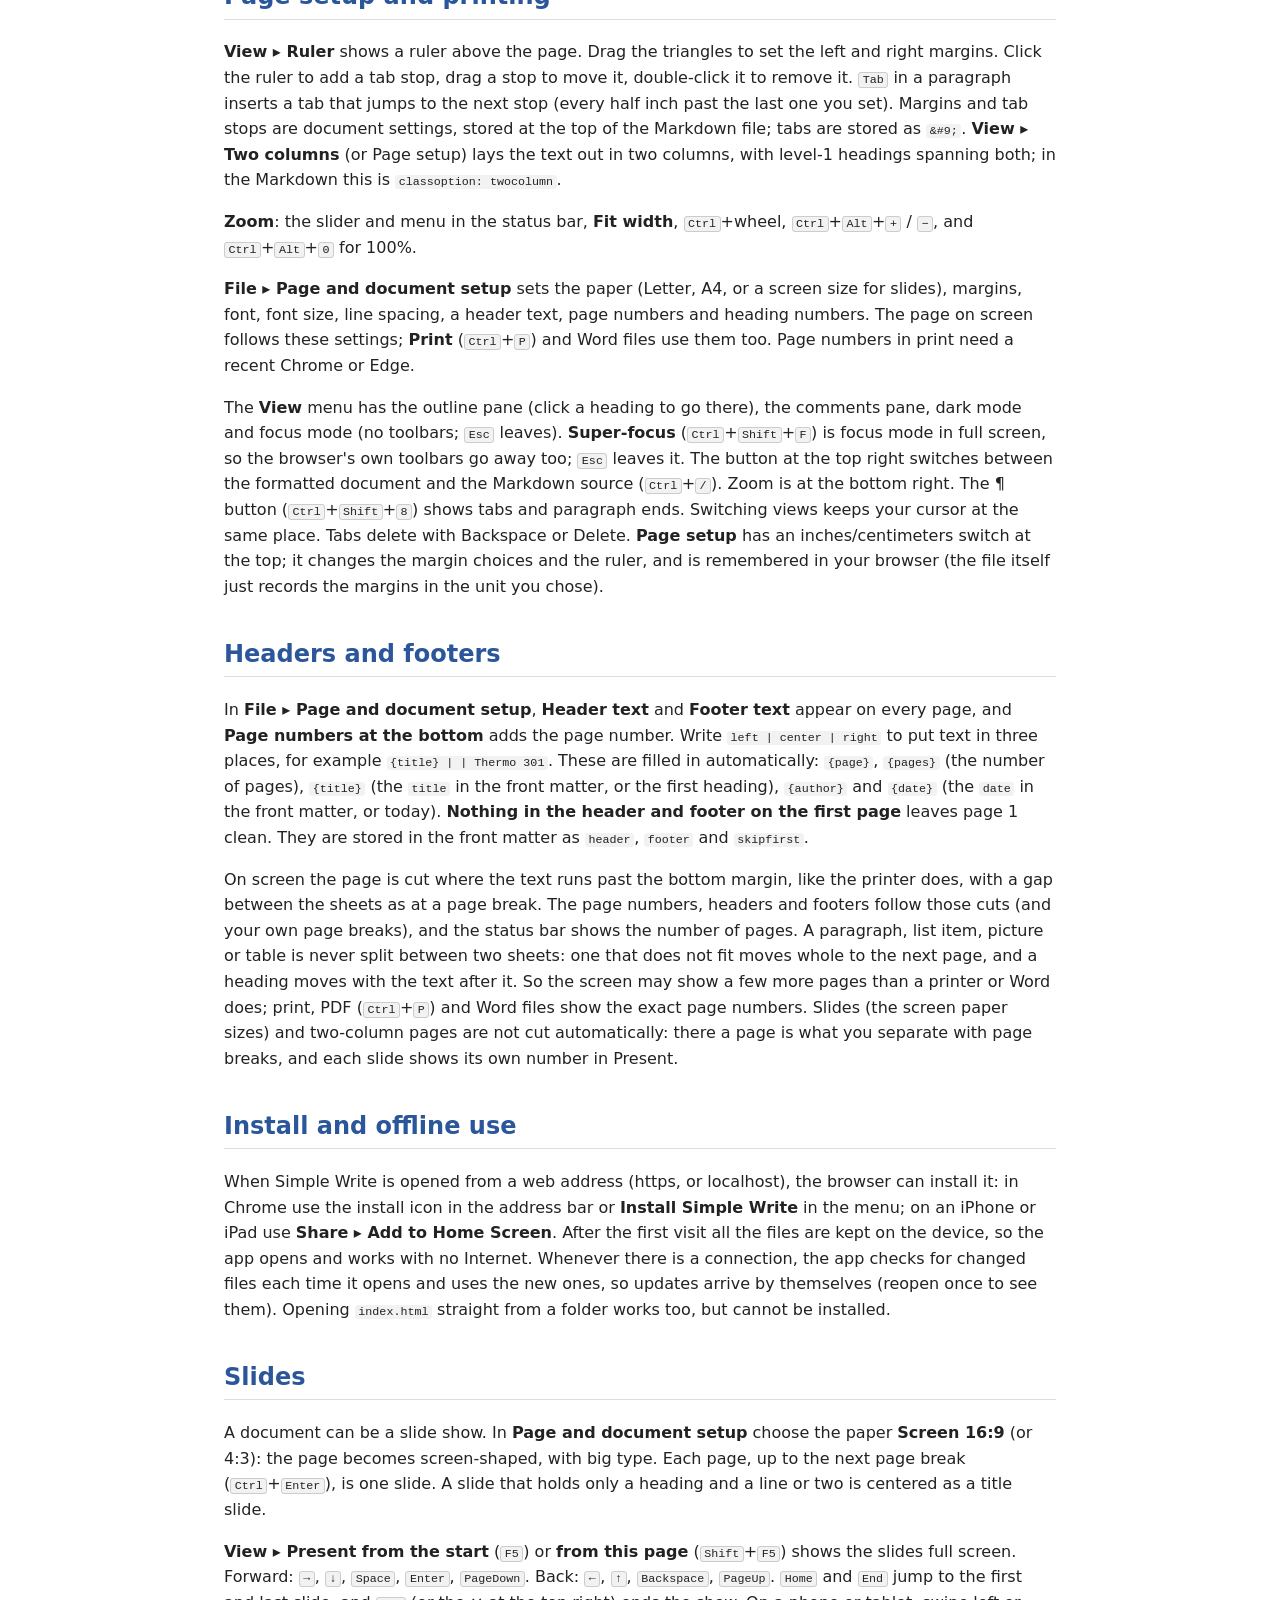
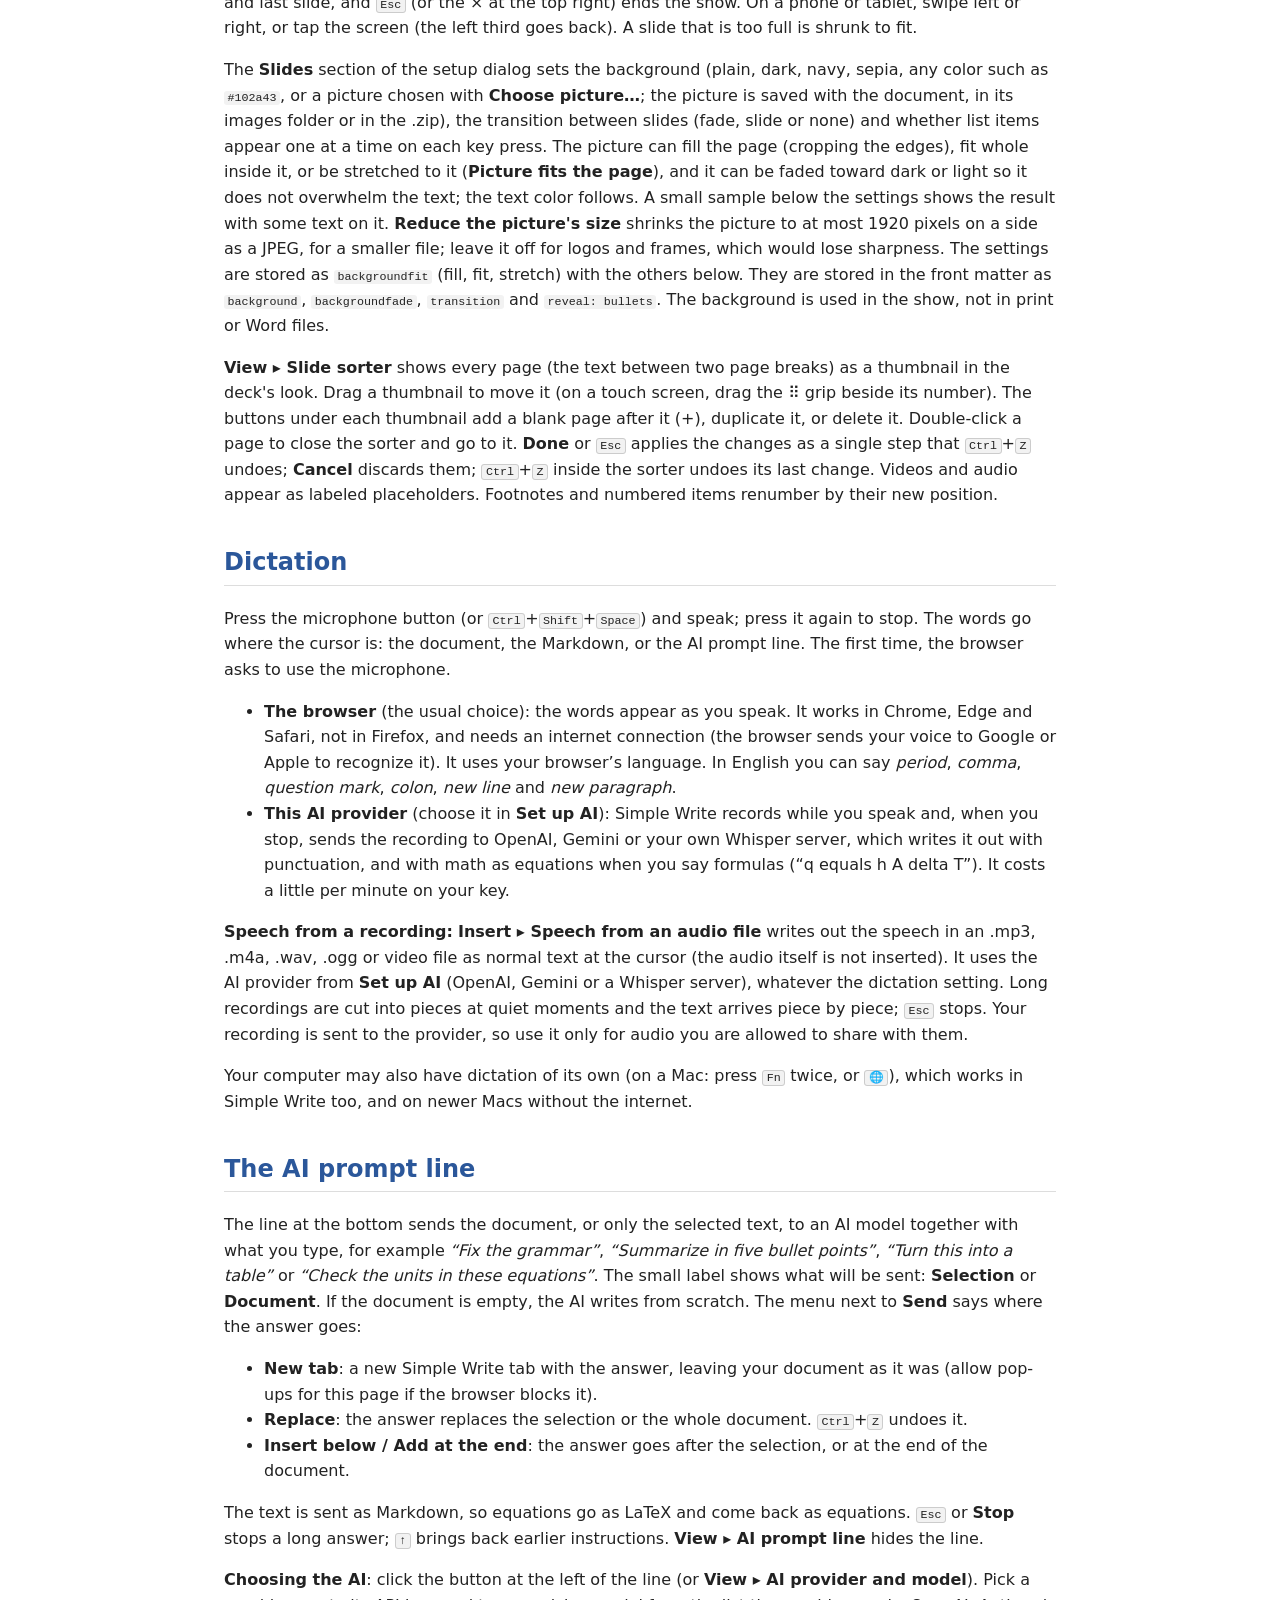
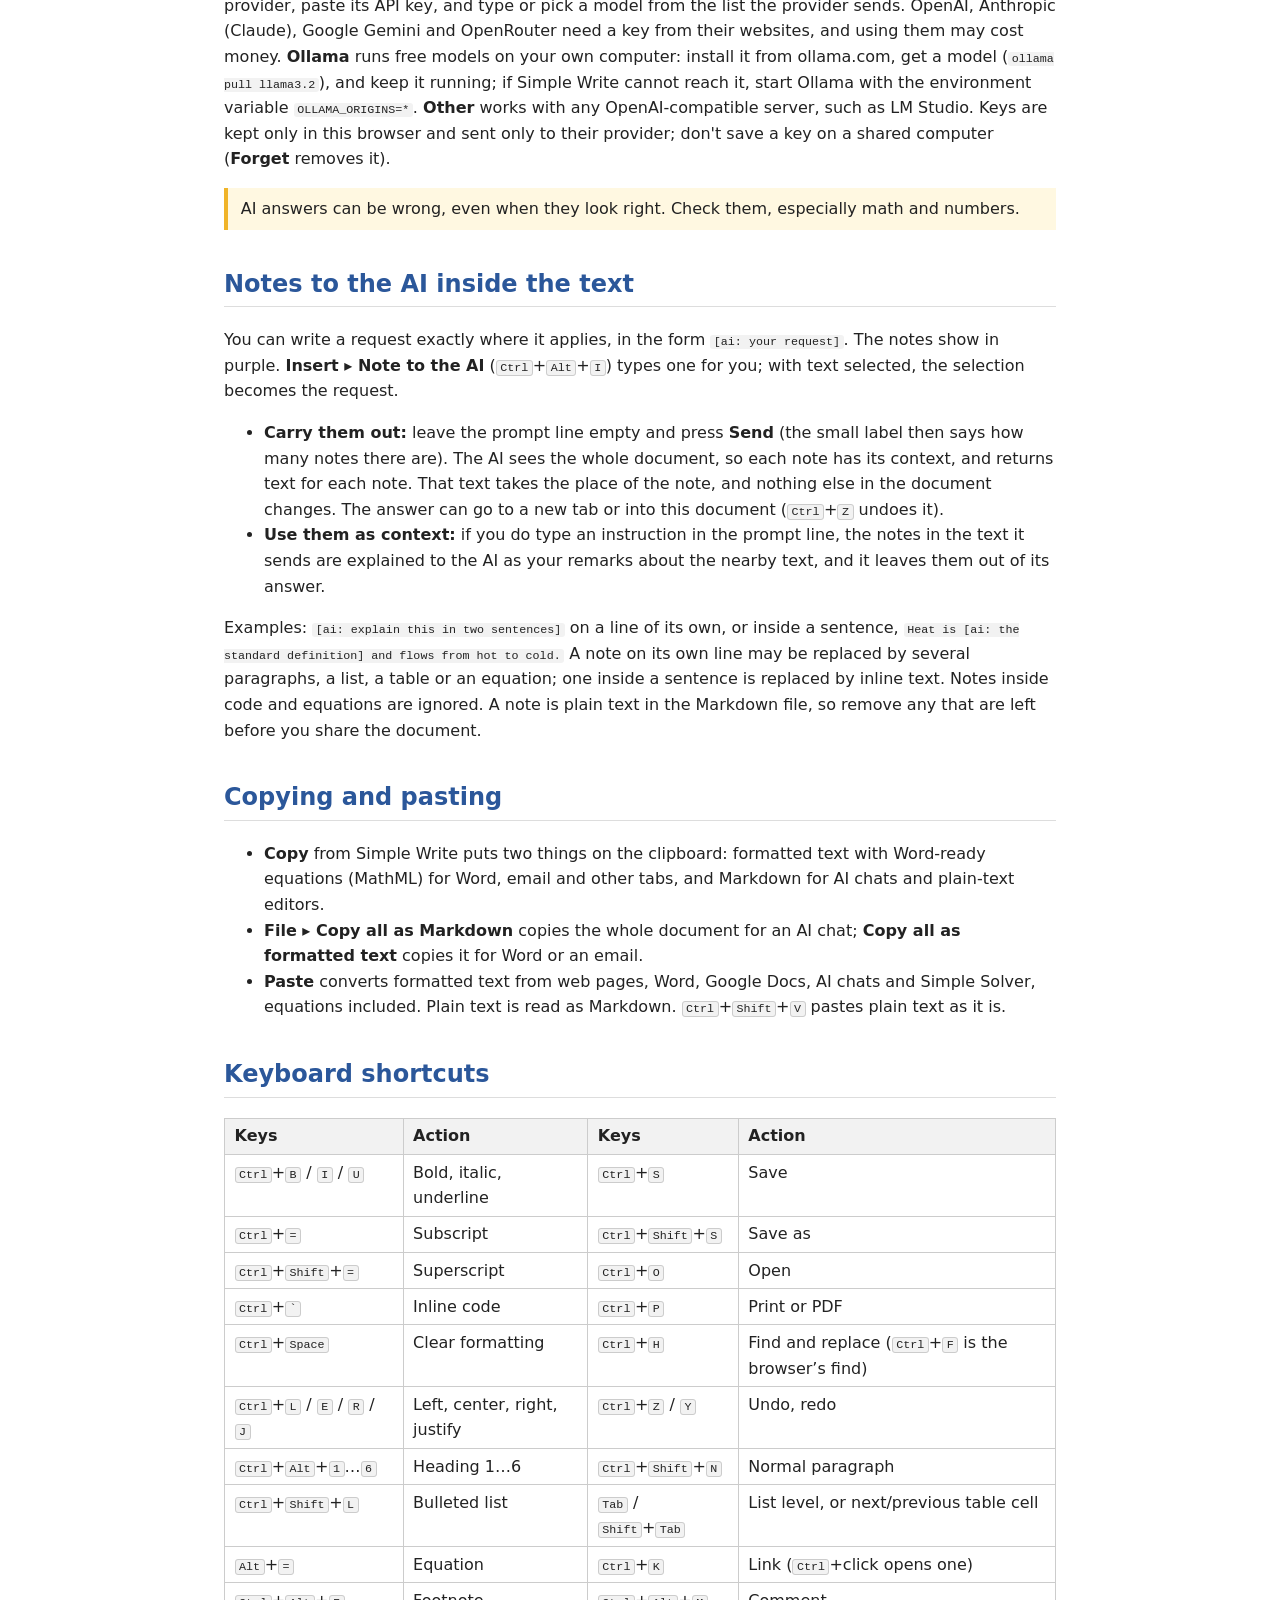
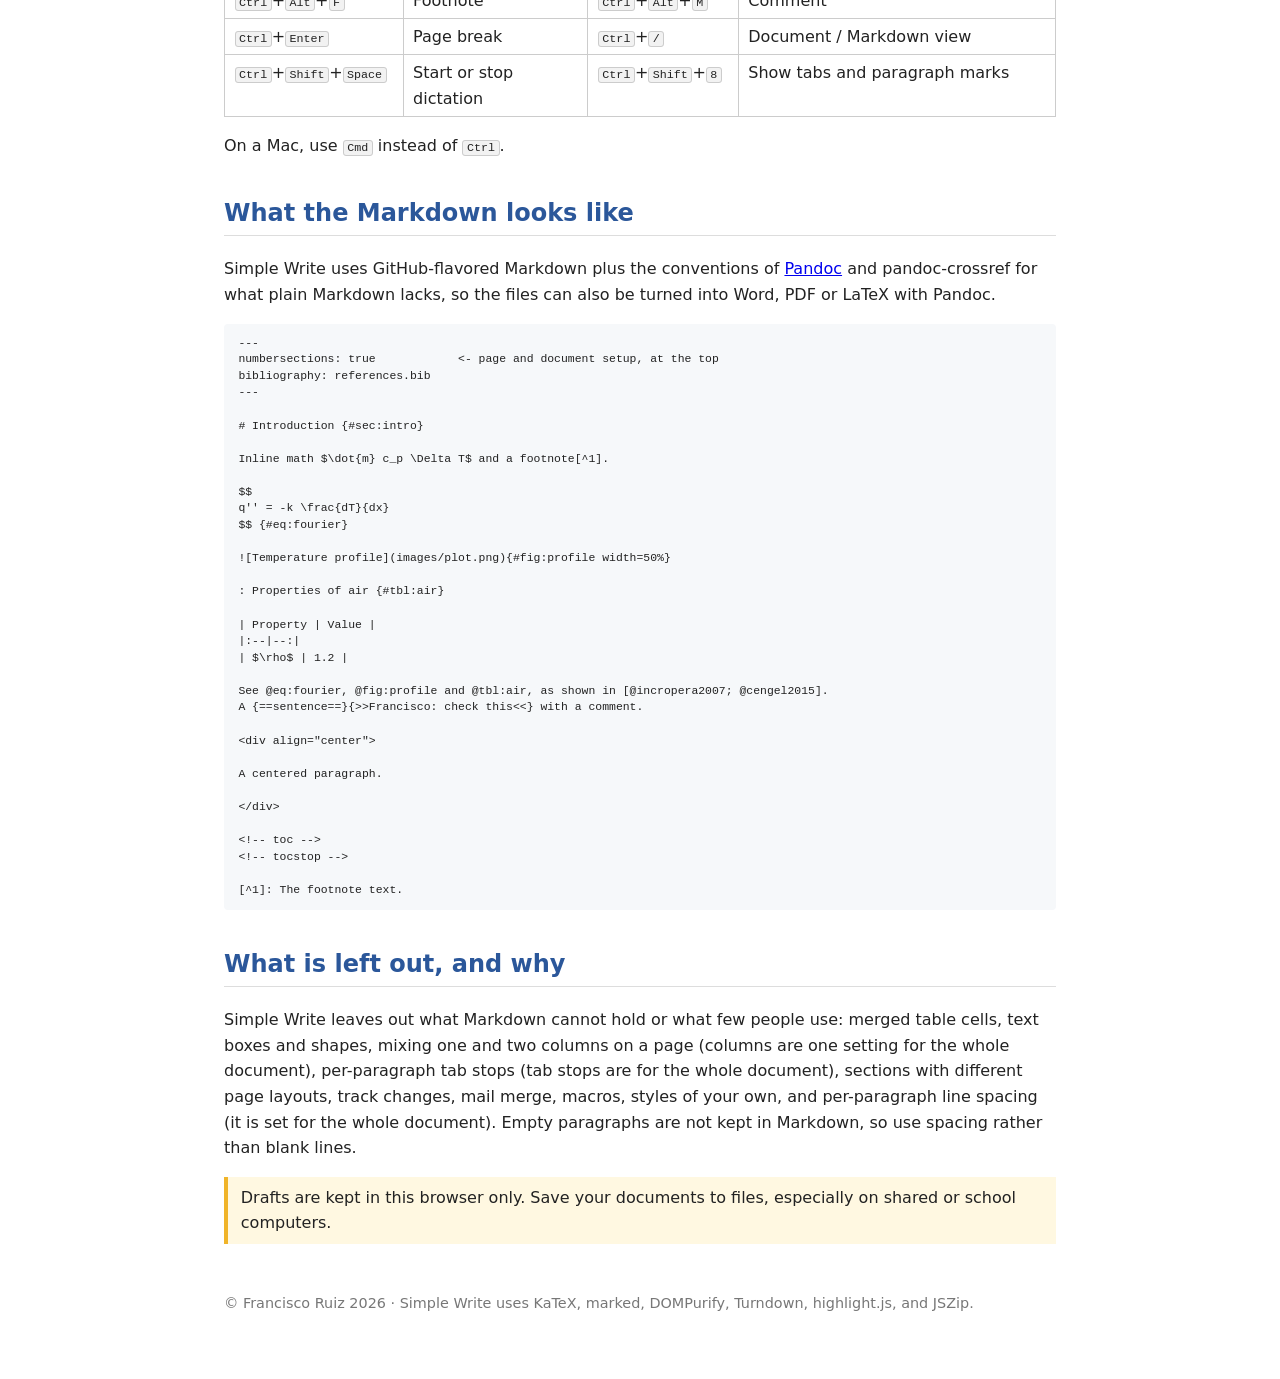
<file: help.html>
<!DOCTYPE html>
<html lang="en">
<head>
<meta charset="UTF-8">
<meta name="viewport" content="width=device-width, initial-scale=1.0">
<title>Simple Write – Help</title>
<link rel="icon" type="image/svg+xml" href="favicon.svg">
<style>
  body { font-family: system-ui, -apple-system, 'Segoe UI', Roboto, Helvetica, Arial, sans-serif; max-width: 52rem; margin: 0 auto; padding: 1.5rem 1.5rem 4rem; line-height: 1.6; color: #222; }
  h1 { color: #2b579a; margin-bottom: .2rem; } h2 { color: #2b579a; margin-top: 2.2rem; border-bottom: 1px solid #ddd; padding-bottom: .2rem; } h3 { margin-bottom: .2rem; }
  code, kbd { background: #f2f2f2; border-radius: 3px; padding: 0 .3em; font-size: .9em; } kbd { border: 1px solid #ccc; }
  pre { background: #f6f8fa; border-radius: 4px; padding: .7rem .9rem; overflow-x: auto; font-size: .88em; line-height: 1.45; }
  table { border-collapse: collapse; margin: .5rem 0; } th, td { border: 1px solid #ccc; padding: .3rem .6rem; text-align: left; vertical-align: top; } th { background: #f2f2f2; }
  .lead { color: #555; font-size: 1.05rem; } .note { background: #fff8e1; border-left: 4px solid #f0b429; padding: .5rem .8rem; }
  nav ul { columns: 2; }
  footer { margin-top: 3rem; color: #777; font-size: .9rem; }
</style>
</head>
<body>
<h1>Simple Write</h1>
<p class="lead">A word processor that keeps your work as Markdown: write as in Word, with equations, figures, tables, footnotes, comments, citations and cross-references, and get files that any Markdown tool, AI chat or Pandoc can read. It reads and writes Word (.docx) files too.</p>

<nav><ul>
  <li><a href="#start">Getting started</a></li>
  <li><a href="#files">Files: open, save, export</a></li>
  <li><a href="#format">Formatting</a></li>
  <li><a href="#math">Equations</a></li>
  <li><a href="#objects">Pictures, tables, code</a></li>
  <li><a href="#refs">Numbering, cross-references, citations</a></li>
  <li><a href="#notes">Footnotes and comments</a></li>
  <li><a href="#page">Page setup and printing</a></li>
  <li><a href="#headers">Headers and footers</a></li>
  <li><a href="#install">Install and offline use</a></li>
  <li><a href="#slides">Slides</a></li>
  <li><a href="#dictate">Dictation</a></li>
  <li><a href="#ai">The AI prompt line</a></li>
  <li><a href="#ainotes">Notes to the AI inside the text</a></li>
  <li><a href="#paste">Copying and pasting</a></li>
  <li><a href="#keys">Keyboard shortcuts</a></li>
  <li><a href="#markdown">What the Markdown looks like</a></li>
  <li><a href="#limits">What is left out, and why</a></li>
</ul></nav>

<h2 id="start">Getting started</h2>
<p>Type in the page as in any word processor. The <b>Document</b> / <b>Markdown</b> switch at the top right (<kbd>Ctrl</kbd>+<kbd>/</kbd>) shows the same text as Markdown source, where you can also edit; switching back shows the result.</p>
<p>Each browser tab is one document. To work on two documents, use <b>File ▸ New</b> (a new tab) and cut and paste between tabs freely: equations, footnotes and the rest survive the trip.</p>
<p>Everything you type is kept in this browser as a <b>draft</b>, so reloading the page or closing the tab by accident loses nothing. Earlier documents are listed in <b>File ▸ Recent drafts</b>. Drafts live only in this browser: save to a file to keep your work for good or to move it to another computer.</p>
<p>Markdown shortcuts also work while typing: <code># </code> to <code>###### </code> at the start of a paragraph make headings, <code>- </code> a bulleted list, <code>1. </code> a numbered list, <code>&gt; </code> a quote, <code>[ ] </code> a checklist, and <code>$x^2$</code> becomes an equation as soon as you type the closing dollar sign.</p>

<h2 id="files">Files: open, save, export</h2>
<table>
  <tr><th>Format</th><th>Open</th><th>Save</th><th>Notes</th></tr>
  <tr><td>Markdown (.md)</td><td>yes</td><td>yes</td><td>The native format. Pictures are saved as separate files in an <code>images</code> folder and references in <code>references.bib</code>, next to the document.</td></tr>
  <tr><td>Word (.docx)</td><td>yes</td><td>yes</td><td>Equations become real Word equations, footnotes and comments real ones. See the notes below.</td></tr>
  <tr><td>PDF</td><td>save only</td><td>yes</td><td>Saving uses the print window: choose &ldquo;Save as PDF&rdquo;. Simple Write does not open PDF files; open the original Word or Markdown file instead.</td></tr>
  <tr><td>Web page (.html)</td><td>yes</td><td>yes</td><td>One file with pictures inside and equations as MathML, readable in any browser.</td></tr>
  <tr><td>Text (.txt)</td><td>yes (read as Markdown)</td><td>yes</td><td>Saving gives plain text, with equations written in LaTeX.</td></tr>
  <tr><td>Zip (.zip)</td><td>yes</td><td>yes</td><td>A document with its pictures in one file (used when the browser cannot write to a folder).</td></tr>
</table>
<h3>Saving a document with pictures</h3>
<p>In Chrome and Edge, <b>Save</b> asks for a folder the first time and writes <code>name.md</code>, the <code>images</code> folder and <code>references.bib</code> there; later saves (<kbd>Ctrl</kbd>+<kbd>S</kbd>) update the same files. Other browsers download a .zip with everything inside, which <b>Open</b> reads back.</p>
<h3>Everything in one .zip</h3>
<p><b>Save as &#9656; Everything in one .zip</b> packs the document with its pictures, video, audio and references in a single file, so nothing gets separated when you move or send it. <b>Open</b> the .zip (or drop it on the window) to load it again.</p>
<h3>Opening a document with pictures</h3>
<p>Use <b>File ▸ Open folder</b> and pick the folder that holds the .md file and its <code>images</code> folder, or select the .md file together with its pictures in the Open window, or open the .zip.</p>
<h3>Word files</h3>
<ul>
  <li>Word files keep headings, lists, tables, pictures, captions, links, footnotes, comments and equations. The table of contents becomes a Word contents field (right-click it in Word and choose <i>Update Field</i>).</li>
  <li>Opening a Word file brings back text, headings, lists, tables, pictures, footnotes and equations. Shapes and text boxes come in as their text, and charts as a table of their data; other drawings are replaced by a note. Citations and cross-references come back as plain text, keep the .md file as your master copy and send .docx copies.</li>
  <li>Numbered equations are written the way Word numbers them (equation#(1)).</li>
</ul>

<h2 id="format">Formatting</h2>
<p>The toolbar works as in Word. Bold, italic, strikethrough, inline code, headings, lists, quotes and links are plain Markdown. Underline, subscript, superscript, color, highlight, font, size and paragraph alignment are kept as small pieces of HTML inside the Markdown, which most Markdown programs display; they are dropped by programs that only understand plain text.</p>
<p>The <b>format painter</b> copies the formatting at the cursor: press it, then select the text that should get the same formatting. <b>Clear formatting</b> (<kbd>Ctrl</kbd>+<kbd>Space</kbd>) removes character formatting from the selection.</p>
<p>Font, size and line spacing for the whole document are set in <b>File ▸ Page and document setup</b>.</p>

<h2 id="math">Equations</h2>
<p>Press <b>∑</b> or <kbd>Alt</kbd>+<kbd>=</kbd>. Type LaTeX, or click the palette (structures, Greek letters, operators, arrows, accents, and a tab of engineering symbols); the preview shows the result as you type. Tick <b>Display</b> for an equation on its own line and <b>Numbered</b> to give it a number that cross-references can use. Double-click an equation to change it.</p>
<p>In the text you can also type <code>$...$</code> directly. Equations pasted from Simple Solver, Word, Wikipedia, AI chats or other KaTeX and MathJax pages are converted to LaTeX: exact when the source carries LaTeX, as well as possible from MathML otherwise.</p>
<p>A dollar sign followed by a digit or a space, as in $5, stays a dollar sign. Supported LaTeX: <a href="https://katex.org/docs/supported.html" target="_blank" rel="noopener">KaTeX functions</a>.</p>

<h2 id="objects">Pictures, tables, code</h2>
<p>Equations, pictures, code blocks, footnote marks, citations and cross-references are <b>objects</b>: click one to select it (Delete removes it, the arrow keys move past it), double-click or press Enter to edit it.</p>
<ul>
  <li><b>Pictures</b>: paste, drag them in, or use the picture button. A picture with a caption becomes a figure, numbered if you tick <i>Numbered</i>. Click a picture to get corner handles (drag to resize freely, the shape is kept), width buttons, and text-wrapping buttons: <i>In line</i>, <i>Left</i> and <i>Right</i> (text flows around it) and <i>Center</i> (alone on its line). The side handles stretch it (width or height alone), and <i>Auto</i> or a percentage gives back its own shape. The bar also rotates it left or right, flips it, and crops it (drag a box over the picture). Rotating, flipping and cropping save a new copy of the picture in the <code>images</code> folder, so Word and PDF show the same; <kbd>Ctrl</kbd>+<kbd>Z</kbd> brings the old one back. The Markdown records the layout as <code>{width=320px height=180px float=left}</code>.</li>
  <li><b>Tables</b>: the first row is the header. While the cursor is in a table, a small bar above it adds and deletes rows and columns, aligns columns and edits the caption. <kbd>Tab</kbd> moves to the next cell and adds a row at the end.</li>
  <li><b>Tables from a spreadsheet file</b>: <b>Insert &#9656; Table from a CSV file</b> turns a .csv or .tsv file (save one from Excel, Numbers or Google Sheets) into a table at the cursor. The first row becomes the header; comma, semicolon and tab files are recognized, and columns of numbers are right-aligned. It inserts the first 1,000 rows. Formulas and formatting stay behind in the spreadsheet.</li>
  <li><b>Code blocks</b> (Insert ▸ Code block) are colored by language.</li>
  <li><b>Page breaks</b> (<kbd>Ctrl</kbd>+<kbd>Enter</kbd>) and the <b>table of contents</b> are in the Insert menu; the contents update by themselves.</li>
</ul>

<h3>Video and audio</h3>
<p><b>Insert ▸ Video or audio…</b> (or drop the file on the window) puts the file in the document with the browser's own player, so it plays wherever the browser can play that format: MP4 (H.264), WebM and MP3 are safe choices; some phone .mov files are not. The file is kept in a <code>media</code> folder like pictures are, and the Markdown holds a plain <code>&lt;video src="media/clip.mp4" controls&gt;&lt;/video&gt;</code> line. <b>Save</b> puts the files in the folder (or the .zip) with the document. In <b>Present</b> the player works on the slide (click its controls; the slide does not advance), and it stops when you move on. Word and plain-text files get a line such as [Video: clip.mp4] instead, because they cannot play it; a web page embeds files under 10 MB. The file stays in memory while you edit, so avoid files of many hundreds of MB.</p>
<p><b>Insert ▸ Video or audio from a web address…</b> takes a link instead of a file. A link to a video or audio file (<code>.mp4</code>, <code>.webm</code>, <code>.mp3</code>, &hellip;) gets the ordinary player, with the usual size, rotate, crop and position controls. A YouTube or Vimeo link becomes an embedded player that can be resized and positioned but not rotated or cropped. Nothing is copied into the document or the .zip: it plays only while you are online and only if the website allows it, and Word, text and print show just the address. For a presentation where a video must not fail, insert the file itself.</p>
<p><b>YouTube &ldquo;Error 153&rdquo; (black player):</b> YouTube plays an embedded video only when the page comes from a web address. Opened straight from a folder (<code>file://</code>), the page has no address to show YouTube, so it refuses. Use the app from its https address (or a local server such as <code>python3 -m http.server</code> and <code>http://localhost:8000</code>); the <b>Open in a new tab</b> link under every online player is the fallback.</p>
<p>Click a video or audio to get its bar: <b>25% &hellip; 100%</b> and <b>Auto</b> set the size, and dragging a corner handle resizes it. For video, the rotate buttons turn it by 90&deg; (for a clip shot upright on a phone) and <b>Crop&hellip;</b> lets you drag a box over a frame, or press <b>Trim black bars</b> to find the bars and cut them off. These only change how the video is <em>shown</em>: the file itself is not re-encoded, so nothing is lost and undo is exact. <b>Left</b> and <b>Right</b> put the player beside the text, which flows around it (as with pictures); <b>Center</b> keeps it alone on its line. They are stored as <code>width</code>, <code>data-float</code>, <code>data-rotate</code> and <code>data-crop</code> on the video line, and apply in the editor and in Present, not in other programs.</p>

<h2 id="refs">Numbering, cross-references, citations</h2>
<p>Figures and tables with <i>Numbered</i> ticked, and numbered equations, are numbered in order and renumbered whenever you add, move or delete one. <b>Insert ▸ Cross-reference</b> lists everything you can refer to (also headings) and inserts &ldquo;Figure 2&rdquo;, &ldquo;Table 1&rdquo;, &ldquo;Eq. (3)&rdquo; or &ldquo;Section 2.1&rdquo;, kept up to date.</p>
<p><b>Insert ▸ Citation</b> inserts numbered citations like [1] or [2–4] and builds the <b>References</b> list at the end. Add references by pasting BibTeX entries (in Google Scholar: <i>Cite ▸ BibTeX</i>) or loading a .bib file. The references are saved as <code>references.bib</code> beside the document.</p>
<p>Heading numbers (1, 1.1, 1.2&hellip;) are switched on in <b>Page and document setup</b>.</p>

<h2 id="notes">Footnotes and comments</h2>
<p><b>Footnotes</b> (<kbd>Ctrl</kbd>+<kbd>Alt</kbd>+<kbd>F</kbd>) are numbered by themselves and listed at the end of the page as notes; Word files get real footnotes at the bottom of the page.</p>
<p><b>Comments</b> (<kbd>Ctrl</kbd>+<kbd>Alt</kbd>+<kbd>M</kbd>): select some text and type the comment. Comments show in the comments pane (View menu), with your name (File ▸ Your name for comments). They are not printed. In Word files they become real Word comments.</p>

<h2 id="page">Page setup and printing</h2>
<p><b>View ▸ Ruler</b> shows a ruler above the page. Drag the triangles to set the left and right margins. Click the ruler to add a tab stop, drag a stop to move it, double-click it to remove it. <kbd>Tab</kbd> in a paragraph inserts a tab that jumps to the next stop (every half inch past the last one you set). Margins and tab stops are document settings, stored at the top of the Markdown file; tabs are stored as <code>&amp;#9;</code>. <b>View ▸ Two columns</b> (or Page setup) lays the text out in two columns, with level-1 headings spanning both; in the Markdown this is <code>classoption: twocolumn</code>.</p>
<p><b>Zoom</b>: the slider and menu in the status bar, <b>Fit width</b>, <kbd>Ctrl</kbd>+wheel, <kbd>Ctrl</kbd>+<kbd>Alt</kbd>+<kbd>+</kbd> / <kbd>&minus;</kbd>, and <kbd>Ctrl</kbd>+<kbd>Alt</kbd>+<kbd>0</kbd> for 100%.</p>
<p><b>File ▸ Page and document setup</b> sets the paper (Letter, A4, or a screen size for slides), margins, font, font size, line spacing, a header text, page numbers and heading numbers. The page on screen follows these settings; <b>Print</b> (<kbd>Ctrl</kbd>+<kbd>P</kbd>) and Word files use them too. Page numbers in print need a recent Chrome or Edge.</p>
<p>The <b>View</b> menu has the outline pane (click a heading to go there), the comments pane, dark mode and focus mode (no toolbars; <kbd>Esc</kbd> leaves). <b>Super-focus</b> (<kbd>Ctrl</kbd>+<kbd>Shift</kbd>+<kbd>F</kbd>) is focus mode in full screen, so the browser's own toolbars go away too; <kbd>Esc</kbd> leaves it. The button at the top right switches between the formatted document and the Markdown source (<kbd>Ctrl</kbd>+<kbd>/</kbd>). Zoom is at the bottom right. The &para; button (<kbd>Ctrl</kbd>+<kbd>Shift</kbd>+<kbd>8</kbd>) shows tabs and paragraph ends. Switching views keeps your cursor at the same place. Tabs delete with Backspace or Delete. <b>Page setup</b> has an inches/centimeters switch at the top; it changes the margin choices and the ruler, and is remembered in your browser (the file itself just records the margins in the unit you chose).</p>

<h2 id="headers">Headers and footers</h2>
<p>In <b>File ▸ Page and document setup</b>, <b>Header text</b> and <b>Footer text</b> appear on every page, and <b>Page numbers at the bottom</b> adds the page number. Write <code>left | center | right</code> to put text in three places, for example <code>{title} | | Thermo 301</code>. These are filled in automatically: <code>{page}</code>, <code>{pages}</code> (the number of pages), <code>{title}</code> (the <code>title</code> in the front matter, or the first heading), <code>{author}</code> and <code>{date}</code> (the <code>date</code> in the front matter, or today). <b>Nothing in the header and footer on the first page</b> leaves page 1 clean. They are stored in the front matter as <code>header</code>, <code>footer</code> and <code>skipfirst</code>.</p>
<p>On screen the page is cut where the text runs past the bottom margin, like the printer does, with a gap between the sheets as at a page break. The page numbers, headers and footers follow those cuts (and your own page breaks), and the status bar shows the number of pages. A paragraph, list item, picture or table is never split between two sheets: one that does not fit moves whole to the next page, and a heading moves with the text after it. So the screen may show a few more pages than a printer or Word does; print, PDF (<kbd>Ctrl</kbd>+<kbd>P</kbd>) and Word files show the exact page numbers. Slides (the screen paper sizes) and two-column pages are not cut automatically: there a page is what you separate with page breaks, and each slide shows its own number in Present.</p>

<h2 id="install">Install and offline use</h2>
<p>When Simple Write is opened from a web address (https, or localhost), the browser can install it: in Chrome use the install icon in the address bar or <b>Install Simple Write</b> in the menu; on an iPhone or iPad use <b>Share ▸ Add to Home Screen</b>. After the first visit all the files are kept on the device, so the app opens and works with no Internet. Whenever there is a connection, the app checks for changed files each time it opens and uses the new ones, so updates arrive by themselves (reopen once to see them). Opening <code>index.html</code> straight from a folder works too, but cannot be installed.</p>

<h2 id="slides">Slides</h2>
<p>A document can be a slide show. In <b>Page and document setup</b> choose the paper <b>Screen 16:9</b> (or 4:3): the page becomes screen-shaped, with big type. Each page, up to the next page break (<kbd>Ctrl</kbd>+<kbd>Enter</kbd>), is one slide. A slide that holds only a heading and a line or two is centered as a title slide.</p>
<p><b>View ▸ Present from the start</b> (<kbd>F5</kbd>) or <b>from this page</b> (<kbd>Shift</kbd>+<kbd>F5</kbd>) shows the slides full screen. Forward: <kbd>&rarr;</kbd>, <kbd>&darr;</kbd>, <kbd>Space</kbd>, <kbd>Enter</kbd>, <kbd>PageDown</kbd>. Back: <kbd>&larr;</kbd>, <kbd>&uarr;</kbd>, <kbd>Backspace</kbd>, <kbd>PageUp</kbd>. <kbd>Home</kbd> and <kbd>End</kbd> jump to the first and last slide, and <kbd>Esc</kbd> (or the &times; at the top right) ends the show. On a phone or tablet, swipe left or right, or tap the screen (the left third goes back). A slide that is too full is shrunk to fit.</p>
<p>The <b>Slides</b> section of the setup dialog sets the background (plain, dark, navy, sepia, any color such as <code>#102a43</code>, or a picture chosen with <b>Choose picture&hellip;</b>; the picture is saved with the document, in its images folder or in the .zip), the transition between slides (fade, slide or none) and whether list items appear one at a time on each key press. The picture can fill the page (cropping the edges), fit whole inside it, or be stretched to it (<b>Picture fits the page</b>), and it can be faded toward dark or light so it does not overwhelm the text; the text color follows. A small sample below the settings shows the result with some text on it. <b>Reduce the picture's size</b> shrinks the picture to at most 1920 pixels on a side as a JPEG, for a smaller file; leave it off for logos and frames, which would lose sharpness. The settings are stored as <code>backgroundfit</code> (fill, fit, stretch) with the others below. They are stored in the front matter as <code>background</code>, <code>backgroundfade</code>, <code>transition</code> and <code>reveal: bullets</code>. The background is used in the show, not in print or Word files.</p>
<p><b>View ▸ Slide sorter</b> shows every page (the text between two page breaks) as a thumbnail in the deck's look. Drag a thumbnail to move it (on a touch screen, drag the &#10303; grip beside its number). The buttons under each thumbnail add a blank page after it (+), duplicate it, or delete it. Double-click a page to close the sorter and go to it. <b>Done</b> or <kbd>Esc</kbd> applies the changes as a single step that <kbd>Ctrl</kbd>+<kbd>Z</kbd> undoes; <b>Cancel</b> discards them; <kbd>Ctrl</kbd>+<kbd>Z</kbd> inside the sorter undoes its last change. Videos and audio appear as labeled placeholders. Footnotes and numbered items renumber by their new position.</p>

<h2 id="dictate">Dictation</h2>
<p>Press the microphone button (or <kbd>Ctrl</kbd>+<kbd>Shift</kbd>+<kbd>Space</kbd>) and speak; press it again to stop. The words go where the cursor is: the document, the Markdown, or the AI prompt line. The first time, the browser asks to use the microphone.</p>
<ul>
  <li><b>The browser</b> (the usual choice): the words appear as you speak. It works in Chrome, Edge and Safari, not in Firefox, and needs an internet connection (the browser sends your voice to Google or Apple to recognize it). It uses your browser&rsquo;s language. In English you can say <i>period</i>, <i>comma</i>, <i>question mark</i>, <i>colon</i>, <i>new line</i> and <i>new paragraph</i>.</li>
  <li><b>This AI provider</b> (choose it in <b>Set up AI</b>): Simple Write records while you speak and, when you stop, sends the recording to OpenAI, Gemini or your own Whisper server, which writes it out with punctuation, and with math as equations when you say formulas (&ldquo;q equals h A delta T&rdquo;). It costs a little per minute on your key.</li>
</ul>
<p><b>Speech from a recording:</b> <b>Insert &#9656; Speech from an audio file</b> writes out the speech in an .mp3, .m4a, .wav, .ogg or video file as normal text at the cursor (the audio itself is not inserted). It uses the AI provider from <b>Set up AI</b> (OpenAI, Gemini or a Whisper server), whatever the dictation setting. Long recordings are cut into pieces at quiet moments and the text arrives piece by piece; <kbd>Esc</kbd> stops. Your recording is sent to the provider, so use it only for audio you are allowed to share with them.</p>
<p>Your computer may also have dictation of its own (on a Mac: press <kbd>Fn</kbd> twice, or <kbd>&#127760;</kbd>), which works in Simple Write too, and on newer Macs without the internet.</p>

<h2 id="ai">The AI prompt line</h2>
<p>The line at the bottom sends the document, or only the selected text, to an AI model together with what you type, for example <i>“Fix the grammar”</i>, <i>“Summarize in five bullet points”</i>, <i>“Turn this into a table”</i> or <i>“Check the units in these equations”</i>. The small label shows what will be sent: <b>Selection</b> or <b>Document</b>. If the document is empty, the AI writes from scratch. The menu next to <b>Send</b> says where the answer goes:</p>
<ul>
  <li><b>New tab</b>: a new Simple Write tab with the answer, leaving your document as it was (allow pop-ups for this page if the browser blocks it).</li>
  <li><b>Replace</b>: the answer replaces the selection or the whole document. <kbd>Ctrl</kbd>+<kbd>Z</kbd> undoes it.</li>
  <li><b>Insert below / Add at the end</b>: the answer goes after the selection, or at the end of the document.</li>
</ul>
<p>The text is sent as Markdown, so equations go as LaTeX and come back as equations. <kbd>Esc</kbd> or <b>Stop</b> stops a long answer; <kbd>&uarr;</kbd> brings back earlier instructions. <b>View ▸ AI prompt line</b> hides the line.</p>
<p><b>Choosing the AI</b>: click the button at the left of the line (or <b>View ▸ AI provider and model</b>). Pick a provider, paste its API key, and type or pick a model from the list the provider sends. OpenAI, Anthropic (Claude), Google Gemini and OpenRouter need a key from their websites, and using them may cost money. <b>Ollama</b> runs free models on your own computer: install it from ollama.com, get a model (<code>ollama pull llama3.2</code>), and keep it running; if Simple Write cannot reach it, start Ollama with the environment variable <code>OLLAMA_ORIGINS=*</code>. <b>Other</b> works with any OpenAI-compatible server, such as LM Studio. Keys are kept only in this browser and sent only to their provider; don't save a key on a shared computer (<b>Forget</b> removes it).</p>
<div class="note">AI answers can be wrong, even when they look right. Check them, especially math and numbers.</div>

<h2 id="ainotes">Notes to the AI inside the text</h2>
<p>You can write a request exactly where it applies, in the form <code>[ai: your request]</code>. The notes show in purple. <b>Insert ▸ Note to the AI</b> (<kbd>Ctrl</kbd>+<kbd>Alt</kbd>+<kbd>I</kbd>) types one for you; with text selected, the selection becomes the request.</p>
<ul>
  <li><b>Carry them out:</b> leave the prompt line empty and press <b>Send</b> (the small label then says how many notes there are). The AI sees the whole document, so each note has its context, and returns text for each note. That text takes the place of the note, and nothing else in the document changes. The answer can go to a new tab or into this document (<kbd>Ctrl</kbd>+<kbd>Z</kbd> undoes it).</li>
  <li><b>Use them as context:</b> if you do type an instruction in the prompt line, the notes in the text it sends are explained to the AI as your remarks about the nearby text, and it leaves them out of its answer.</li>
</ul>
<p>Examples: <code>[ai: explain this in two sentences]</code> on a line of its own, or inside a sentence, <code>Heat is [ai: the standard definition] and flows from hot to cold.</code> A note on its own line may be replaced by several paragraphs, a list, a table or an equation; one inside a sentence is replaced by inline text. Notes inside code and equations are ignored. A note is plain text in the Markdown file, so remove any that are left before you share the document.</p>

<h2 id="paste">Copying and pasting</h2>
<ul>
  <li><b>Copy</b> from Simple Write puts two things on the clipboard: formatted text with Word-ready equations (MathML) for Word, email and other tabs, and Markdown for AI chats and plain-text editors.</li>
  <li><b>File ▸ Copy all as Markdown</b> copies the whole document for an AI chat; <b>Copy all as formatted text</b> copies it for Word or an email.</li>
  <li><b>Paste</b> converts formatted text from web pages, Word, Google Docs, AI chats and Simple Solver, equations included. Plain text is read as Markdown. <kbd>Ctrl</kbd>+<kbd>Shift</kbd>+<kbd>V</kbd> pastes plain text as it is.</li>
</ul>

<h2 id="keys">Keyboard shortcuts</h2>
<table>
  <tr><th>Keys</th><th>Action</th><th>Keys</th><th>Action</th></tr>
  <tr><td><kbd>Ctrl</kbd>+<kbd>B</kbd> / <kbd>I</kbd> / <kbd>U</kbd></td><td>Bold, italic, underline</td><td><kbd>Ctrl</kbd>+<kbd>S</kbd></td><td>Save</td></tr>
  <tr><td><kbd>Ctrl</kbd>+<kbd>=</kbd></td><td>Subscript</td><td><kbd>Ctrl</kbd>+<kbd>Shift</kbd>+<kbd>S</kbd></td><td>Save as</td></tr>
  <tr><td><kbd>Ctrl</kbd>+<kbd>Shift</kbd>+<kbd>=</kbd></td><td>Superscript</td><td><kbd>Ctrl</kbd>+<kbd>O</kbd></td><td>Open</td></tr>
  <tr><td><kbd>Ctrl</kbd>+<kbd>`</kbd></td><td>Inline code</td><td><kbd>Ctrl</kbd>+<kbd>P</kbd></td><td>Print or PDF</td></tr>
  <tr><td><kbd>Ctrl</kbd>+<kbd>Space</kbd></td><td>Clear formatting</td><td><kbd>Ctrl</kbd>+<kbd>H</kbd></td><td>Find and replace (<kbd>Ctrl</kbd>+<kbd>F</kbd> is the browser&rsquo;s find)</td></tr>
  <tr><td><kbd>Ctrl</kbd>+<kbd>L</kbd> / <kbd>E</kbd> / <kbd>R</kbd> / <kbd>J</kbd></td><td>Left, center, right, justify</td><td><kbd>Ctrl</kbd>+<kbd>Z</kbd> / <kbd>Y</kbd></td><td>Undo, redo</td></tr>
  <tr><td><kbd>Ctrl</kbd>+<kbd>Alt</kbd>+<kbd>1</kbd>&hellip;<kbd>6</kbd></td><td>Heading 1&hellip;6</td><td><kbd>Ctrl</kbd>+<kbd>Shift</kbd>+<kbd>N</kbd></td><td>Normal paragraph</td></tr>
  <tr><td><kbd>Ctrl</kbd>+<kbd>Shift</kbd>+<kbd>L</kbd></td><td>Bulleted list</td><td><kbd>Tab</kbd> / <kbd>Shift</kbd>+<kbd>Tab</kbd></td><td>List level, or next/previous table cell</td></tr>
  <tr><td><kbd>Alt</kbd>+<kbd>=</kbd></td><td>Equation</td><td><kbd>Ctrl</kbd>+<kbd>K</kbd></td><td>Link (<kbd>Ctrl</kbd>+click opens one)</td></tr>
  <tr><td><kbd>Ctrl</kbd>+<kbd>Alt</kbd>+<kbd>F</kbd></td><td>Footnote</td><td><kbd>Ctrl</kbd>+<kbd>Alt</kbd>+<kbd>M</kbd></td><td>Comment</td></tr>
  <tr><td><kbd>Ctrl</kbd>+<kbd>Enter</kbd></td><td>Page break</td><td><kbd>Ctrl</kbd>+<kbd>/</kbd></td><td>Document / Markdown view</td></tr>
  <tr><td><kbd>Ctrl</kbd>+<kbd>Shift</kbd>+<kbd>Space</kbd></td><td>Start or stop dictation</td><td><kbd>Ctrl</kbd>+<kbd>Shift</kbd>+<kbd>8</kbd></td><td>Show tabs and paragraph marks</td></tr>
</table>
<p>On a Mac, use <kbd>Cmd</kbd> instead of <kbd>Ctrl</kbd>.</p>

<h2 id="markdown">What the Markdown looks like</h2>
<p>Simple Write uses GitHub-flavored Markdown plus the conventions of <a href="https://pandoc.org/MANUAL.html#pandocs-markdown" target="_blank" rel="noopener">Pandoc</a> and pandoc-crossref for what plain Markdown lacks, so the files can also be turned into Word, PDF or LaTeX with Pandoc.</p>
<pre>---
numbersections: true            &lt;- page and document setup, at the top
bibliography: references.bib
---

# Introduction {#sec:intro}

Inline math $\dot{m} c_p \Delta T$ and a footnote[^1].

$$
q'' = -k \frac{dT}{dx}
$$ {#eq:fourier}

![Temperature profile](images/plot.png){#fig:profile width=50%}

: Properties of air {#tbl:air}

| Property | Value |
|:--|--:|
| $\rho$ | 1.2 |

See @eq:fourier, @fig:profile and @tbl:air, as shown in [@incropera2007; @cengel2015].
A {==sentence==}{>>Francisco: check this<<} with a comment.

&lt;div align="center"&gt;

A centered paragraph.

&lt;/div&gt;

&lt;!-- toc --&gt;
&lt;!-- tocstop --&gt;

[^1]: The footnote text.</pre>

<h2 id="limits">What is left out, and why</h2>
<p>Simple Write leaves out what Markdown cannot hold or what few people use: merged table cells, text boxes and shapes, mixing one and two columns on a page (columns are one setting for the whole document), per-paragraph tab stops (tab stops are for the whole document), sections with different page layouts, track changes, mail merge, macros, styles of your own, and per-paragraph line spacing (it is set for the whole document). Empty paragraphs are not kept in Markdown, so use spacing rather than blank lines.</p>
<div class="note">Drafts are kept in this browser only. Save your documents to files, especially on shared or school computers.</div>

<footer>© Francisco Ruiz 2026 · Simple Write uses KaTeX, marked, DOMPurify, Turndown, highlight.js, and JSZip.</footer>
</body>
</html>
</file>
<file: css/style.css>
/* Simple Write */
* { box-sizing: border-box; }
html, body { height: 100%; margin: 0; }
body { --accent: #2b579a; --accent-soft: #e8eef8; --ui: #f3f3f3; --ui-line: #d6d6d6; --ui-text: #252525; --ui-dim: #6b6b6b; --desk: #e6e6e6; --paper: #fff; --ink: #1d1d1d; --hover: #e4e4e4; --on: #d3dff0;
  font-family: system-ui, -apple-system, 'Segoe UI', Roboto, Helvetica, Arial, sans-serif; font-size: 14px; color: var(--ui-text); background: var(--desk); display: flex; flex-direction: column; height: 100dvh; overflow: hidden; }
body.dark { --accent: #6d9eeb; --accent-soft: #24324a; --ui: #262626; --ui-line: #3d3d3d; --ui-text: #e2e2e2; --ui-dim: #9a9a9a; --desk: #1b1b1b; --paper: #2b2b2b; --ink: #e6e6e6; --hover: #383838; --on: #2f4569; color-scheme: dark; }
button, select, input, textarea { font: inherit; color: inherit; }
button { cursor: pointer; }
svg { width: 16px; height: 16px; fill: none; stroke: currentColor; stroke-width: 1.4; stroke-linecap: round; stroke-linejoin: round; vertical-align: middle; }
kbd { font: inherit; }
.mono { font-family: ui-monospace, SFMono-Regular, Menlo, Consolas, monospace; }
.serif { font-family: Georgia, 'Times New Roman', serif; }
.hint { color: var(--ui-dim); font-size: .85em; }
[hidden] { display: none !important; }

/* title bar and menus */
.titlebar { background: var(--accent); color: #fff; display: flex; align-items: center; gap: .5rem; padding: 0 .5rem; height: 2.4rem; flex: none; }
body.dark .titlebar { background: #1f3256; }
.menus { display: flex; }
.menu-btn { background: none; border: 0; color: #fff; padding: .35rem .7rem; border-radius: .25rem; }
.menu-btn:hover, .menu-btn.open { background: rgba(255,255,255,.18); }
.doc-title { flex: 1; text-align: center; white-space: nowrap; overflow: hidden; text-overflow: ellipsis; font-size: .9rem; }
#doc-state { opacity: .75; margin-left: .4rem; }
.tb-right { display: flex; align-items: center; gap: .6rem; }
.viewbtn { background: rgba(255,255,255,.15); border: 1px solid rgba(255,255,255,.35); color: #fff; padding: .25rem .8rem; border-radius: .3rem; font-size: .85rem; white-space: nowrap; }
.viewbtn:hover { background: rgba(255,255,255,.28); }
.help-link { color: #fff; text-decoration: none; font-size: .9rem; padding: .3rem .4rem; }
.help-link:hover { text-decoration: underline; }

.menu { position: fixed; z-index: 60; background: var(--paper); color: var(--ink); border: 1px solid var(--ui-line); border-radius: .4rem; box-shadow: 0 6px 22px rgba(0,0,0,.18); padding: .3rem 0; min-width: 15rem; }
.menu button { display: flex; width: 100%; align-items: center; gap: .5rem; background: none; border: 0; text-align: left; padding: .4rem .9rem; }
.menu button:hover, .menu button:focus-visible { background: var(--hover); outline: none; }
.menu button kbd { margin-left: auto; color: var(--ui-dim); font-size: .8em; padding-left: 1.5rem; }
.menu hr { border: 0; border-top: 1px solid var(--ui-line); margin: .3rem 0; }
.menu .ck { width: 1rem; display: inline-block; text-align: center; }
.menu .ck.on::before { content: '\2713'; }
.menu.palette { min-width: 0; padding: .5rem; display: grid; grid-template-columns: repeat(6, 1.6rem); gap: .3rem; }
.menu.palette button { width: 1.6rem; height: 1.6rem; padding: 0; border: 1px solid rgba(0,0,0,.2); border-radius: .2rem; }
.menu.palette button.wide { grid-column: 1 / -1; width: auto; padding: 0 .4rem; border: 0; font-size: .85rem; }

/* ribbon */
.ribbon { background: var(--ui); border-bottom: 1px solid var(--ui-line); display: flex; flex-wrap: wrap; align-items: center; padding: .25rem .4rem; gap: .15rem; flex: none; }
.grp { display: flex; align-items: center; gap: 1px; padding: 0 .22rem; border-right: 1px solid var(--ui-line); }
.grp:last-child { border-right: 0; }
.tb { min-width: 1.8rem; height: 1.9rem; padding: 0 .28rem; border: 1px solid transparent; border-radius: .25rem; background: transparent; font-size: .95rem; display: inline-flex; align-items: center; justify-content: center; gap: 1px; }
.tb:hover { background: var(--hover); }
.tb.on { background: var(--on); border-color: rgba(43,87,154,.35); }
.tb.big { font-size: 1.15rem; }
.tb:disabled, select:disabled { opacity: .35; cursor: default; }
.tb sub, .tb sup { font-size: .65em; }
.ribbon select { height: 1.95rem; border: 1px solid var(--ui-line); border-radius: .25rem; background: var(--paper); padding: 0 .3rem; margin: 0 1px; max-width: 9.5rem; }
.ribbon select.narrow { width: 4.3rem; }
#sel-style { width: 7rem; } #sel-font { width: 7.5rem; }
/* narrower windows: the ribbon shrinks a step at a time to stay on one line (app.js picks the step) */
.ribbon.c1 .tb { min-width: 1.6rem; padding: 0 .16rem; }
.ribbon.c1 .grp { padding: 0 .14rem; }
.ribbon.c1 #sel-style { width: 5.8rem; } .ribbon.c1 #sel-font { width: 6.2rem; } .ribbon.c1 select.narrow { width: 3.8rem; }
.ribbon.c2 { gap: 0; padding: .25rem .2rem; }
.ribbon.c2 .tb { min-width: 1.42rem; height: 1.75rem; padding: 0 .08rem; font-size: .88rem; }
.ribbon.c2 .tb svg { transform: scale(.9); }
.ribbon.c2 .grp { padding: 0 .08rem; }
.ribbon.c2 select { height: 1.75rem; font-size: .8rem; padding: 0 .1rem; }
.ribbon.c2 #sel-style { width: 5rem; } .ribbon.c2 #sel-font { width: 5.3rem; } .ribbon.c2 select.narrow { width: 3.3rem; }
.acolor { position: relative; font-weight: 600; padding-bottom: 3px; }
.acolor .bar { position: absolute; left: -2px; right: -2px; bottom: 0; height: 3px; background: #c00000; }
.hcolor .hl { background: #ffff00; color: #000; padding: 0 2px; font-size: .85rem; }

/* workspace */
.workspace { flex: 1; min-height: 0; display: flex; }
.scroller { flex: 1; min-width: 0; overflow: auto; position: relative; }
.pane { width: 15rem; flex: none; background: var(--ui); display: flex; flex-direction: column; min-height: 0; }
.pane.left { border-right: 1px solid var(--ui-line); }
.pane.right { border-left: 1px solid var(--ui-line); width: 17rem; }
.pane-head { display: flex; justify-content: space-between; align-items: center; padding: .5rem .7rem; font-weight: 600; border-bottom: 1px solid var(--ui-line); }
.pane-head .x { background: none; border: 0; color: var(--ui-dim); }
.pane-body { overflow: auto; flex: 1; padding: .4rem 0; }
.outline-item { display: block; width: 100%; text-align: left; background: none; border: 0; padding: .25rem .7rem; white-space: nowrap; overflow: hidden; text-overflow: ellipsis; }
.outline-item:hover { background: var(--hover); }
.cmt-card { margin: .4rem .6rem; background: var(--paper); border: 1px solid var(--ui-line); border-radius: .35rem; padding: .45rem .6rem; font-size: .88rem; cursor: pointer; }
.cmt-card.active { border-color: var(--accent); box-shadow: 0 0 0 1px var(--accent); }
.cmt-card .who { font-weight: 600; font-size: .8rem; color: var(--accent); }
.cmt-card .quote { color: var(--ui-dim); font-style: italic; font-size: .8rem; margin: .15rem 0; white-space: nowrap; overflow: hidden; text-overflow: ellipsis; }
.cmt-card .acts { display: flex; gap: .4rem; margin-top: .3rem; }
.cmt-card .acts button { background: none; border: 0; padding: 0; color: var(--accent); font-size: .8rem; }
.empty-note { color: var(--ui-dim); padding: .6rem .8rem; font-size: .88rem; }

/* page */
.page { --page-w: 8.5in; --ml: 1in; --mr: 1in; --mt: 1in; --mb: 1in; width: var(--page-w); max-width: 100%; margin: 1.5rem auto 3rem; background: var(--paper); color: var(--ink); box-shadow: 0 1px 4px rgba(0,0,0,.18); padding: var(--mt) var(--mr) var(--mb) var(--ml); min-height: 11in; position: relative; }
.doc { outline: none; min-height: 4rem; overflow-wrap: break-word; }
.source { display: block; width: 100%; height: 100%; border: 0; padding: 1.5rem max(1.5rem, calc(50% - 26rem)); resize: none; outline: none; background: var(--paper); color: var(--ink); font: 14px/1.6 ui-monospace, SFMono-Regular, Menlo, Consolas, monospace; tab-size: 4; }

/* document content (also used for print and export) */
.doc, .derived { font-family: var(--doc-font, Calibri, Carlito, 'Segoe UI', Arial, sans-serif); font-size: var(--doc-size, 12pt); line-height: var(--doc-line, 1.38); }
.doc p, .derived p { margin: 0 0 .55em; }
.doc h1, .doc h2, .doc h3, .doc h4, .doc h5, .doc h6 { line-height: 1.25; margin: 1em 0 .45em; font-weight: 600; color: var(--head-color, #1f3864); }
body.dark .doc h1, body.dark .doc h2, body.dark .doc h3, body.dark .doc h4, body.dark .doc h5, body.dark .doc h6 { --head-color: #9fbbe6; }
.doc > :first-child { margin-top: 0; }
/* empty paragraphs are not kept in Markdown: keep them small (they hold the cursor between equations, tables...) */
.doc > p:has(> br:only-child) { font-size: .7em; margin: 0; }
.doc h1 { font-size: 1.65em; } .doc h2 { font-size: 1.35em; } .doc h3 { font-size: 1.15em; } .doc h4 { font-size: 1.05em; } .doc h5 { font-size: 1em; } .doc h6 { font-size: .95em; font-style: italic; }
.doc.numsec { counter-reset: h1; }
.doc h1[data-secnum]::before, .doc h2[data-secnum]::before, .doc h3[data-secnum]::before, .doc h4[data-secnum]::before, .doc h5[data-secnum]::before, .doc h6[data-secnum]::before { content: attr(data-secnum) '\2002'; }
.doc ul, .doc ol { margin: 0 0 .55em; padding-left: 1.8em; }
.doc li > p { margin: 0; }
.doc li.task { list-style: none; position: relative; }
.doc li.task > input[type=checkbox] { position: absolute; left: -1.4em; top: .25em; margin: 0; cursor: pointer; }
.doc blockquote { margin: 0 0 .55em; padding: .1em 0 .1em 1em; border-left: 3px solid #b4c3dc; color: var(--quote, #444); }
body.dark .doc blockquote { --quote: #bbb; }
.doc code { font-family: Consolas, ui-monospace, Menlo, monospace; font-size: .9em; background: rgba(127,127,127,.14); padding: .05em .3em; border-radius: .2em; }
.doc a { color: #0563c1; }
body.dark .doc a { color: #8ab4f8; }
.doc hr { border: 0; border-top: 1px solid #aaa; margin: 1em 0; }
.doc table { border-collapse: collapse; margin: .3em auto .8em; max-width: 100%; }
.doc th, .doc td { border: 1px solid #9a9a9a; padding: .25em .55em; vertical-align: top; min-width: 2.5em; }
.doc th { background: rgba(127,127,127,.12); font-weight: 600; }
.doc .tcap { text-align: center; font-size: .92em; margin: .6em 0 .3em; }
.doc .tcap + table { margin-top: 0; }
.doc table + .tcap { margin-top: -.4em; margin-bottom: .9em; }
.doc img { max-width: 100%; vertical-align: middle; }
.doc mark { background: #fff59d; color: inherit; }
.doc u { text-decoration-thickness: 1px; }

/* objects: atomic pieces edited through dialogs */
.obj { cursor: pointer; }
.obj.sel { outline: 2px solid var(--accent); outline-offset: 1px; border-radius: 2px; }
.math.display { display: block; text-align: center; margin: .5em 0; overflow-x: auto; overflow-y: hidden; padding: .15em 0; }
.math:not(.display) { padding: 0 1px; }
.math.err { color: #c00; font-family: monospace; }
.math:hover, .fn:hover, .cite:hover, .xref:hover, .code-block:hover, figure.fig:hover, .toc:hover { background: rgba(43,87,154,.07); }
.fn { font-size: .72em; vertical-align: super; line-height: 0; color: #0563c1; padding: 0 1px; }
.cite, .xref { color: #0563c1; text-decoration: none; }
.xref.broken, .cite.broken { color: #c00; }
figure.fig { margin: .6em auto; text-align: center; display: block; }
figure.fig img { display: block; margin: 0 auto; }
figure.fig figcaption { font-size: .92em; margin-top: .35em; }
/* picture wrapping */
.doc .fl-left { float: left; margin: .2em 1em .5em 0; }
.doc .fl-right { float: right; margin: .2em 0 .5em 1em; }
img.fl-center { display: block; margin: .4em auto; }
figure.fig.fl-left, figure.fig.fl-right { max-width: 100%; }
.doc::after { content: ''; display: block; clear: both; }
/* columns, tabs */
.doc.cols2 { column-count: 2; column-gap: .5in; }
.doc.cols2 h1 { column-span: all; }
.doc.marks :is(p, h1, h2, h3, h4, h5, h6, figcaption, td, th, li:not(:has(> p, > ul, > ol)))::after { content: '\00B6'; color: #7a9ad0; font: normal normal .85em sans-serif; margin-left: .15em; }
.doc.marks .tab::before { content: '\2192'; color: #7a9ad0; font-size: .85em; line-height: 1; }
.doc .tab { display: inline-block; width: .5in; height: 1em; vertical-align: baseline; }
/* ruler, zoom, picture handles */
.ruler { position: sticky; top: 0; z-index: 6; height: 22px; margin: 0 auto; background: var(--ui-bg, #f3f3f3); border-bottom: 1px solid var(--ui-line); overflow: hidden; user-select: none; cursor: crosshair; font-size: 9px; }
.ruler .rz { position: absolute; top: 0; bottom: 0; background: rgba(0,0,0,.12); }
.ruler .tk { position: absolute; bottom: 0; width: 1px; background: #888; height: 4px; }
.ruler .tk.h { height: 7px; } .ruler .tk.m { height: 10px; }
.ruler .tl { position: absolute; top: 2px; transform: translateX(-50%); font-weight: normal; color: var(--ui-dim); }
.ruler .rm { position: absolute; bottom: 0; width: 10px; height: 10px; margin-left: -5px; background: var(--accent); clip-path: polygon(0 100%, 50% 0, 100% 100%); cursor: ew-resize; }
.ruler .rt { position: absolute; bottom: 0; width: 8px; height: 12px; margin-left: -4px; border-left: 2px solid var(--accent); border-bottom: 2px solid var(--accent); width: 7px; margin-left: -1px; cursor: ew-resize; }
.imghandles { position: fixed; z-index: 30; pointer-events: none; outline: 1px solid var(--accent); }
.imghandles i { position: absolute; width: 10px; height: 10px; background: var(--accent); border: 1px solid #fff; pointer-events: auto; }
.imghandles i[data-c=nw] { left: -6px; top: -6px; cursor: nwse-resize; } .imghandles i[data-c=ne] { right: -6px; top: -6px; cursor: nesw-resize; }
.imghandles i[data-c=sw] { left: -6px; bottom: -6px; cursor: nesw-resize; } .imghandles i[data-c=se] { right: -6px; bottom: -6px; cursor: nwse-resize; }
.imghandles i[data-c=n], .imghandles i[data-c=s] { left: calc(50% - 5px); background: #fff; border-color: var(--accent); cursor: ns-resize; }
.imghandles i[data-c=n] { top: -6px; } .imghandles i[data-c=s] { bottom: -6px; }
.imghandles i[data-c=w], .imghandles i[data-c=e] { top: calc(50% - 5px); background: #fff; border-color: var(--accent); cursor: ew-resize; }
.imghandles i[data-c=w] { left: -6px; } .imghandles i[data-c=e] { right: -6px; }
/* crop window */
.crop-wrap { position: relative; display: inline-block; overflow: hidden; user-select: none; touch-action: none; line-height: 0; background: #888; }
.crop-wrap img { display: block; max-width: min(70vw, 760px); max-height: 60vh; }
.crop-box { position: absolute; outline: 1px dashed #fff; box-shadow: 0 0 0 9999px rgba(0,0,0,.5); cursor: move; }
.crop-box i { position: absolute; width: 10px; height: 10px; background: #fff; border: 1px solid #333; }
.crop-box i[data-k=nw] { left: 0; top: 0; cursor: nwse-resize; } .crop-box i[data-k=ne] { right: 0; top: 0; cursor: nesw-resize; }
.crop-box i[data-k=sw] { left: 0; bottom: 0; cursor: nesw-resize; } .crop-box i[data-k=se] { right: 0; bottom: 0; cursor: nwse-resize; }
/* dictation */
.tb.mic.on { background: #c62828; color: #fff; }
#st-msg.listening { color: #c62828; }
#zoom-range { width: 6.5rem; vertical-align: middle; }
.num { font-weight: 600; }
.code-block { margin: 0 0 .7em; border-radius: .3em; background: #f6f8fa; border: 1px solid #e3e6ea; position: relative; }
body.dark .code-block { background: #1f1f1f; border-color: #3a3a3a; }
.code-block pre { margin: 0; padding: .6em .8em; overflow-x: auto; font: .85em/1.45 Consolas, ui-monospace, Menlo, monospace; }
.code-block pre code { background: none; padding: 0; font-size: 1em; }
.code-block .hljs { background: transparent; padding: 0; }
.code-block::after { content: attr(data-lang); position: absolute; right: .5em; top: .25em; font: .7em system-ui, sans-serif; color: #888; }
.pagebreak { display: block; border: 0; border-top: 1px dashed #999; margin: 1.2em 0; height: 0; position: relative; }
.pagebreak::after { content: 'Page break'; position: absolute; left: 50%; top: -.65em; transform: translateX(-50%); background: var(--paper); color: #888; font: .7rem system-ui, sans-serif; padding: 0 .5em; }
/* on screen a page break looks like the gap between two sheets */
@media screen { .doc .pagebreak { height: 1.4rem; border: 0; margin: var(--mb, 1in) calc(-1 * var(--mr, 1in)) var(--mt, 1in) calc(-1 * var(--ml, 1in)); background: var(--desk); box-shadow: inset 0 7px 6px -6px rgba(0,0,0,.28), inset 0 -7px 6px -6px rgba(0,0,0,.28); }
  .doc .pagebreak::after { top: 50%; transform: translate(-50%, -50%); background: transparent; } }
.toc { margin: .4em 0 1em; padding: .4em .8em; border: 1px dashed #b8c4d8; border-radius: .3em; }
.toc .toc-title { font-weight: 600; margin-bottom: .2em; }
.toc ul { list-style: none; margin: 0; padding-left: 1.2em; }
.toc > ul { padding-left: 0; }
.toc a { color: inherit; text-decoration: none; }
mark.comment { background: #fde9b6; border-bottom: 2px solid #f0b429; cursor: pointer; color: inherit; }
body.dark mark.comment { background: #5a4818; }
mark.comment.active { background: #fbd36b; }
.cpin { cursor: pointer; font-size: .8em; color: #c58a00; }
.cpin::before { content: '\1F4AC'; }

/* derived sections: numbered notes and references */
.derived:empty { display: none; }
.derived section { margin-top: 1.4em; padding-top: .6em; border-top: 1px solid #c8c8c8; font-size: .9em; }
.derived h2 { font-size: 1.15em; margin: 0 0 .4em; color: var(--head-color, #1f3864); }
.derived ol { padding-left: 2em; margin: 0; }
.derived li { margin-bottom: .25em; }
.derived .refs li { list-style: none; position: relative; }
.derived .refs li .rn { position: absolute; left: -2em; }

/* floating bars and tips */
.floatbar { position: fixed; z-index: 40; background: var(--paper); color: var(--ink); border: 1px solid var(--ui-line); border-radius: .35rem; box-shadow: 0 3px 12px rgba(0,0,0,.15); padding: 2px; display: flex; align-items: center; gap: 1px; font-size: .8rem; }
.floatbar button { background: none; border: 0; padding: .25rem .45rem; border-radius: .2rem; white-space: nowrap; }
.floatbar button:hover { background: var(--hover); }
.floatbar .sep { width: 1px; align-self: stretch; background: var(--ui-line); margin: 2px 2px; }
.tip { position: fixed; z-index: 70; max-width: 22rem; background: #333; color: #fff; font-size: .82rem; padding: .35rem .55rem; border-radius: .3rem; pointer-events: none; }

/* status bar */
.status { background: var(--ui); border-top: 1px solid var(--ui-line); display: flex; align-items: center; gap: 1.1rem; padding: .1rem .8rem; font-size: .8rem; color: var(--ui-dim); flex: none; height: 1.75rem; }
.aibar { display: flex; align-items: center; gap: .4rem; padding: .3rem .6rem; background: var(--ui); border-top: 1px solid var(--ui-line); flex: none; font-size: .85rem; }
.aibar[hidden] { display: none; }
.aibar #ai-prompt { flex: 1; min-width: 6rem; padding: .35rem .55rem; border: 1px solid var(--ui-line); border-radius: .3rem; background: var(--paper); color: var(--ink); font: inherit; }
.aibar #ai-prompt:focus { outline: 2px solid var(--accent); outline-offset: -1px; }
.aibar .ai-model { max-width: 16rem; overflow: hidden; text-overflow: ellipsis; white-space: nowrap; background: none; border: 1px solid var(--ui-line); border-radius: .3rem; padding: .3rem .5rem; color: inherit; }
.aibar .ai-scope { font-size: .75rem; color: var(--ui-dim); border: 1px solid var(--ui-line); border-radius: 1rem; padding: .05rem .5rem; white-space: nowrap; }
.aibar select { font: inherit; padding: .25rem; border: 1px solid var(--ui-line); border-radius: .3rem; background: var(--paper); color: var(--ink); }
.aibar .ai-send { padding: .3rem .9rem; border: 0; border-radius: .3rem; background: var(--accent); color: #fff; }
.aibar .ai-send.stop { background: #b3261e; }
.aibar .ai-status { font-size: .75rem; color: var(--ui-dim); white-space: nowrap; }
.aibar .ai-status:empty { display: none; }
#dlg-ai .row { display: flex; gap: .3rem; } #dlg-ai .row input { flex: 1; min-width: 0; } #dlg-ai { width: min(36rem, 94vw); }
::highlight(aitag) { background: #e4d9f7; color: #4a2c8a; }
body.dark ::highlight(aitag) { background: #4b3a73; color: #e9defc; }
.status .grow { flex: 1; text-align: right; white-space: nowrap; overflow: hidden; text-overflow: ellipsis; }
.status select { border: 0; background: transparent; font-size: .8rem; color: var(--ui-dim); }

/* dialogs */
.dlg { border: 1px solid var(--ui-line); border-radius: .5rem; padding: 0; width: min(30rem, 95vw); background: var(--paper); color: var(--ink); box-shadow: 0 12px 40px rgba(0,0,0,.3); }
.dlg.wide { width: min(44rem, 96vw); }
.dlg::backdrop { background: rgba(0,0,0,.35); }
.dlg form { padding: 1.1rem 1.3rem 1rem; display: flex; flex-direction: column; gap: .45rem; max-height: 88vh; overflow: auto; }
.dlg h2 { margin: 0 0 .3rem; font-size: 1.15rem; font-weight: 600; }
.dlg input[type=text], .dlg input[type=search], .dlg input[type=number], .dlg textarea, .dlg select { width: 100%; border: 1px solid var(--ui-line); border-radius: .3rem; padding: .35rem .5rem; background: var(--paper); }
.dlg input[type=number] { width: 5rem; }
.dlg .row input[type=text] { width: auto; }
.dlg textarea { resize: vertical; }
.dlg .lbl { font-weight: 600; font-size: .85rem; margin-top: .25rem; }
.dlg .row { display: flex; flex-wrap: wrap; gap: .5rem 1.2rem; align-items: center; }
.dlg .btns { display: flex; justify-content: flex-end; gap: .5rem; margin-top: .6rem; flex-wrap: wrap; }
.dlg .btns button, .dlg .row button { border: 1px solid var(--ui-line); background: var(--ui); border-radius: .3rem; padding: .35rem .9rem; }
.dlg .btns button.primary { background: var(--accent); border-color: var(--accent); color: #fff; }
.dlg .btns button:hover, .dlg .row button:hover { filter: brightness(.95); }
.dlg .grid2 { display: grid; grid-template-columns: auto 1fr; gap: .4rem .8rem; align-items: center; margin-bottom: .3rem; }
.dlg .radios { display: flex; flex-direction: column; gap: .3rem; margin-top: .3rem; }
.eq-tabs { display: flex; gap: 2px; flex-wrap: wrap; border-bottom: 1px solid var(--ui-line); }
.eq-tabs button { border: 0; background: none; padding: .3rem .6rem; border-bottom: 2px solid transparent; font-size: .85rem; }
.eq-tabs button.on { border-bottom-color: var(--accent); color: var(--accent); }
.eq-palette { display: flex; flex-wrap: wrap; gap: 3px; min-height: 4.6rem; align-content: flex-start; }
.eq-palette button { min-width: 2.3rem; height: 2.3rem; border: 1px solid var(--ui-line); background: var(--paper); border-radius: .25rem; padding: 0 .3rem; font-size: .85rem; }
.eq-palette button:hover { background: var(--hover); }
.eq-palette .katex { font-size: .95em; }
.eq-preview { min-height: 3.2rem; border: 1px dashed var(--ui-line); border-radius: .3rem; padding: .5rem; text-align: center; overflow-x: auto; }
.eq-lbl input { width: 9rem !important; }
.code-preview { max-height: 16rem; overflow: auto; text-align: center; border: 1px dashed var(--ui-line); padding: .4rem; }
.code-preview svg { max-width: 100%; height: auto; stroke: initial; stroke-width: initial; fill: initial; }
.sym-grid { display: grid; grid-template-columns: repeat(auto-fill, minmax(2.2rem, 1fr)); gap: 3px; max-height: 50vh; overflow: auto; }
.sym-grid button { height: 2.2rem; border: 1px solid var(--ui-line); background: var(--paper); border-radius: .2rem; font-size: 1.05rem; }
.sym-grid button:hover { background: var(--hover); }
.sym-grid h3 { grid-column: 1 / -1; margin: .4rem 0 0; font-size: .8rem; color: var(--ui-dim); font-weight: 600; }
.pick-list { border: 1px solid var(--ui-line); border-radius: .3rem; max-height: 50vh; min-height: 6rem; overflow: auto; }
.pick-item { display: flex; gap: .6rem; align-items: baseline; padding: .4rem .6rem; border-bottom: 1px solid var(--ui-line); cursor: pointer; }
.pick-item:last-child { border-bottom: 0; }
.pick-item:hover { background: var(--hover); }
.pick-item.on { background: var(--on); }
.pick-item .k { font-family: ui-monospace, Menlo, Consolas, monospace; font-size: .8rem; color: var(--ui-dim); white-space: nowrap; }
.pick-item .t { flex: 1; min-width: 0; }
.pick-item .acts { display: flex; gap: .3rem; }
.pick-item .acts button { border: 1px solid var(--ui-line); background: var(--ui); border-radius: .25rem; padding: .15rem .5rem; font-size: .8rem; }
details summary { cursor: pointer; font-weight: 600; font-size: .9rem; margin-top: .3rem; }

/* focus mode */
body.focus .ribbon, body.focus .titlebar, body.focus .status, body.focus .pane, body.focus .aibar { display: none !important; }

/* phones */
@media (max-width: 760px) {
  .ruler, #zoom-range { display: none !important; }
  .aibar .ai-scope, .aibar .ai-status { display: none; }
  .aibar .ai-model { max-width: 5.5rem; }
  .aibar { flex-wrap: wrap; }
  .page { margin: 0; padding: 1rem; min-height: 100%; box-shadow: none; width: 100% !important; }
  .grp { padding: 0 .15rem; }
  .pane { position: absolute; z-index: 30; height: calc(100% - 7rem); }
  .doc-title { display: none; }
  .ribbon select { max-width: 6.5rem; }
  .menu-btn { padding: .35rem .45rem; }
  .viewbtn { padding: .2rem .45rem; }
  .titlebar { gap: .2rem; }
  #st-pages { display: none; }
}


/* Present (slides) */
.slides-opts { margin: .5rem 0; } .slides-opts summary { cursor: pointer; color: var(--ui-dim); margin-bottom: .4rem; }
.present { position: fixed; inset: 0; z-index: 9999; overflow: hidden; color: var(--pr-fg, #1d1d1d); cursor: default; user-select: none; -webkit-user-select: none; touch-action: pan-y; }
.present.shade::before { content: ''; position: absolute; inset: 0; background: var(--pr-shade, rgba(0,0,0,.45)); }
.pr-stage { position: absolute; left: 50%; top: 50%; transform-origin: center center; }
.pr-slide { position: absolute; inset: 0; box-sizing: border-box; overflow: hidden; opacity: 0; pointer-events: none; }
.present[data-trans=fade] .pr-slide { transition: opacity .35s ease; }
.present[data-trans=slide] .pr-slide { transition: opacity .35s ease, transform .35s ease; }
.present[data-trans=slide] .pr-before { transform: translateX(-12%); }
.present[data-trans=slide] .pr-after { transform: translateX(12%); }
.pr-slide.pr-on { opacity: 1; pointer-events: auto; }
.pr-in { color: var(--pr-fg, #1d1d1d); }
.pr-in li { transition: opacity .3s ease; }
.pr-in li.pr-hide { opacity: 0; }
.pr-in a { color: inherit; }
.pr-in th, .pr-in td { border-color: currentColor; }
.pr-in mark.comment { background: none; }
.pr-in h1, .pr-in h2, .pr-in h3, .pr-in h4 { color: var(--head-color); }
.pr-title { display: flex; align-items: center; }
.pr-title .pr-in { width: 100%; text-align: center; }
.pr-title .pr-in h1 { font-size: 2.3em; }
.pr-count { position: absolute; right: 1rem; bottom: .6rem; font: .8rem system-ui, sans-serif; opacity: .45; }
.pr-close { position: absolute; right: .6rem; top: .4rem; width: 2.4rem; height: 2.4rem; border: 0; border-radius: 50%; background: rgba(127,127,127,.25); color: inherit; font-size: 1.5rem; line-height: 1; cursor: pointer; opacity: .25; }
.present.pr-ui .pr-close { opacity: .8; }
@media print { .present { display: none !important; } }

/* print */
@media print {
  .doc.marks :is(p, h1, h2, h3, h4, h5, h6, figcaption, td, th, li)::after, .doc.marks .tab::before { content: none !important; }
  body { display: block; height: auto; overflow: visible; background: #fff; }
  body.dark { --paper: #fff; --ink: #000; --head-color: #1f3864; }
  .titlebar, .ribbon, .status, .pane, .menu, .floatbar, .tip, dialog, .source, .ruler, .imghandles, .aibar { display: none !important; }
  .workspace, .scroller { display: block; overflow: visible; height: auto; }
  .page { box-shadow: none; margin: 0; padding: 0; width: auto; min-height: 0; color: #000; zoom: 1 !important; }
  .obj.sel { outline: 0; }
  .pagebreak { border: 0; margin: 0; break-after: page; }
  .pagebreak::after { display: none; }
  .toc { border: 0; padding: 0; }
  mark.comment { background: none; border: 0; }
  .cpin { display: none; }
  .code-block::after { display: none; }
  .doc h1, .doc h2, .doc h3, .doc h4 { break-after: avoid; }
  figure.fig, .math.display, .doc table, .code-block { break-inside: avoid; }
}

.fade-row { display: flex; gap: .4rem; align-items: center; } .fade-row input { flex: 1; }

/* video and audio */
.media { display: block; margin: .5em auto .8em; text-align: center; }
.media .mv { display: inline-block; position: relative; vertical-align: top; max-width: 100%; }
.media video { max-width: 100%; max-height: 70vh; background: #000; border-radius: .2rem; display: block; }
.media .mv.xf { overflow: hidden; background: #000; border-radius: .2rem; cursor: pointer; }
.media .mv.xf video { max-width: none; max-height: none; border-radius: 0; }
.media.sel .mv { outline: 2px solid var(--accent); }
.mc-bar { position: absolute; left: 0; right: 0; bottom: 0; display: flex; align-items: center; gap: .4rem; padding: .25rem .5rem; background: rgba(0,0,0,.6); color: #fff; font: .75rem system-ui, sans-serif; cursor: default; }
.mc-bar button { border: 0; background: none; color: #fff; cursor: pointer; font-size: .9rem; width: 1.6rem; }
.mc-seek { flex: 1; min-width: 0; }
#mediabar.audio .vonly { display: none; }
.media-bad { color: #a33; font: .85rem system-ui, sans-serif; margin-top: .3rem; }
.pr-in .media video { max-height: none; }

.media .mv.au { width: 28rem; max-width: 100%; box-sizing: border-box; padding: 8px; }   /* the padding is what you click to select it: the player itself takes the mouse */
.media audio { width: 100%; display: block; }
.media.fl-center { float: none; }

/* ---- slide sorter ---- */
.sorter { position: fixed; inset: 0; z-index: 9000; display: flex; flex-direction: column; background: #2b2b2e; color: #eee; font: .9rem system-ui, sans-serif; }
.so-bar { display: flex; align-items: center; gap: .6rem; padding: .5rem .9rem; background: #1f1f21; border-bottom: 1px solid #000; }
.so-hint { opacity: .6; font-size: .82rem; }
.so-sp { flex: 1; }
.so-bar button { padding: .35rem .9rem; border: 1px solid #666; border-radius: 6px; background: #3a3a3e; color: #eee; cursor: pointer; font: inherit; }
.so-bar button:disabled { opacity: .4; cursor: default; }
.so-bar .so-done { background: #2f6fd0; border-color: #2f6fd0; }
.so-grid { flex: 1; overflow: auto; padding: 1.2rem; display: flex; flex-wrap: wrap; gap: 1.4rem 1.2rem; align-content: flex-start; }
.so-item { user-select: none; -webkit-user-select: none; cursor: grab; }
.so-item.so-drag { opacity: .25; }
.so-ghost { position: fixed; z-index: 9100; pointer-events: none; opacity: .85; box-shadow: 0 8px 24px rgba(0,0,0,.5); }
.so-page { position: relative; overflow: hidden; border: 2px solid transparent; outline: 1px solid #555; box-sizing: content-box; }
.so-item:hover .so-page { outline-color: #8db4ff; }
.so-page.shade::before { content: ''; position: absolute; inset: 0; background: var(--pr-shade, rgba(0,0,0,.45)); z-index: 1; }
.so-scale { position: absolute; left: 0; top: 0; transform-origin: 0 0; pointer-events: none; z-index: 2; }
.so-scale .pr-slide { opacity: 1; }
.so-media { padding: .8em 1em; border: 2px dashed currentColor; border-radius: .4em; opacity: .6; font: 1em system-ui, sans-serif; margin: .5em 0; }
.so-foot { display: flex; align-items: center; gap: .25rem; margin-top: .3rem; }
.so-num { opacity: .8; cursor: grab; touch-action: none; padding: .15rem .3rem; }
.so-foot button { width: 1.7rem; height: 1.7rem; border: 0; border-radius: 5px; background: #3a3a3e; color: #eee; cursor: pointer; font-size: 1rem; line-height: 1; opacity: .35; }
.so-item:hover .so-foot button, .so-foot button:focus-visible { opacity: 1; }
@media (hover: none) { .so-foot button { opacity: 1; } }
.bg-prev-wrap { margin: .5rem 0; }
.bg-prev { position: relative; overflow: hidden; border: 1px solid #888; display: flex; align-items: center; justify-content: center; text-align: center; font-size: .85rem; line-height: 1.4; }
.bg-prev.shade::before { content: ''; position: absolute; inset: 0; background: var(--pr-shade, rgba(0,0,0,.45)); }
.bg-prev .bp-in { position: relative; padding: .5rem; }
label.inl { font-size: .85rem; }
/* online players (YouTube, Vimeo) */
.media .mv.emb { width: 560px; max-width: 100%; aspect-ratio: 16 / 9; box-sizing: border-box; padding: 8px; background: #1b1b1b; display: block; }
.media .mv.emb::before { content: 'Online video: needs an Internet connection'; position: absolute; inset: 0; display: flex; align-items: center; justify-content: center; color: #aaa; font: .85rem system-ui, sans-serif; text-align: center; padding: 1rem; }
.media .mv.emb iframe { position: relative; width: 100%; height: 100%; border: 0; display: block; }
#mediabar.embed .vonly { display: none; }
.media .emb-open { display: block; font: .75rem system-ui, sans-serif; margin-top: 2px; opacity: .7; }
.present .emb-open, .so-media .emb-open { display: none; }

/* headers and footers on screen */
.hf-layer { position: absolute; top: 0; bottom: 0; pointer-events: none; user-select: none; -webkit-user-select: none; }
.hf-row { position: absolute; left: 0; right: 0; display: flex; transform: translateY(-50%); font: 9pt system-ui, sans-serif; color: #777; }
.hf-row span { flex: 1; } .hf-row span:nth-child(2) { text-align: center; } .hf-row span:nth-child(3) { text-align: right; }
@media print { .hf-layer { display: none; } }
.pr-hf { position: absolute; display: flex; font: 14px system-ui, sans-serif; opacity: .6; pointer-events: none; }
.pr-hf.top { transform: translateY(-50%); } .pr-hf.bottom { transform: translateY(50%); }
.pr-hf span { flex: 1; } .pr-hf span:nth-child(2) { text-align: center; } .pr-hf span:nth-child(3) { text-align: right; }

/* automatic page boundaries on screen: the block that starts a new page is pushed down, and a gap is drawn like a page break */
@media screen { [data-pgpush] { margin-top: var(--pgpush) !important; } }
.hf-layer { left: 0; right: 0; }
.hf-band { position: absolute; left: 0; right: 0; background: var(--desk); box-shadow: inset 0 7px 6px -6px rgba(0,0,0,.28), inset 0 -7px 6px -6px rgba(0,0,0,.28); }
</file>
